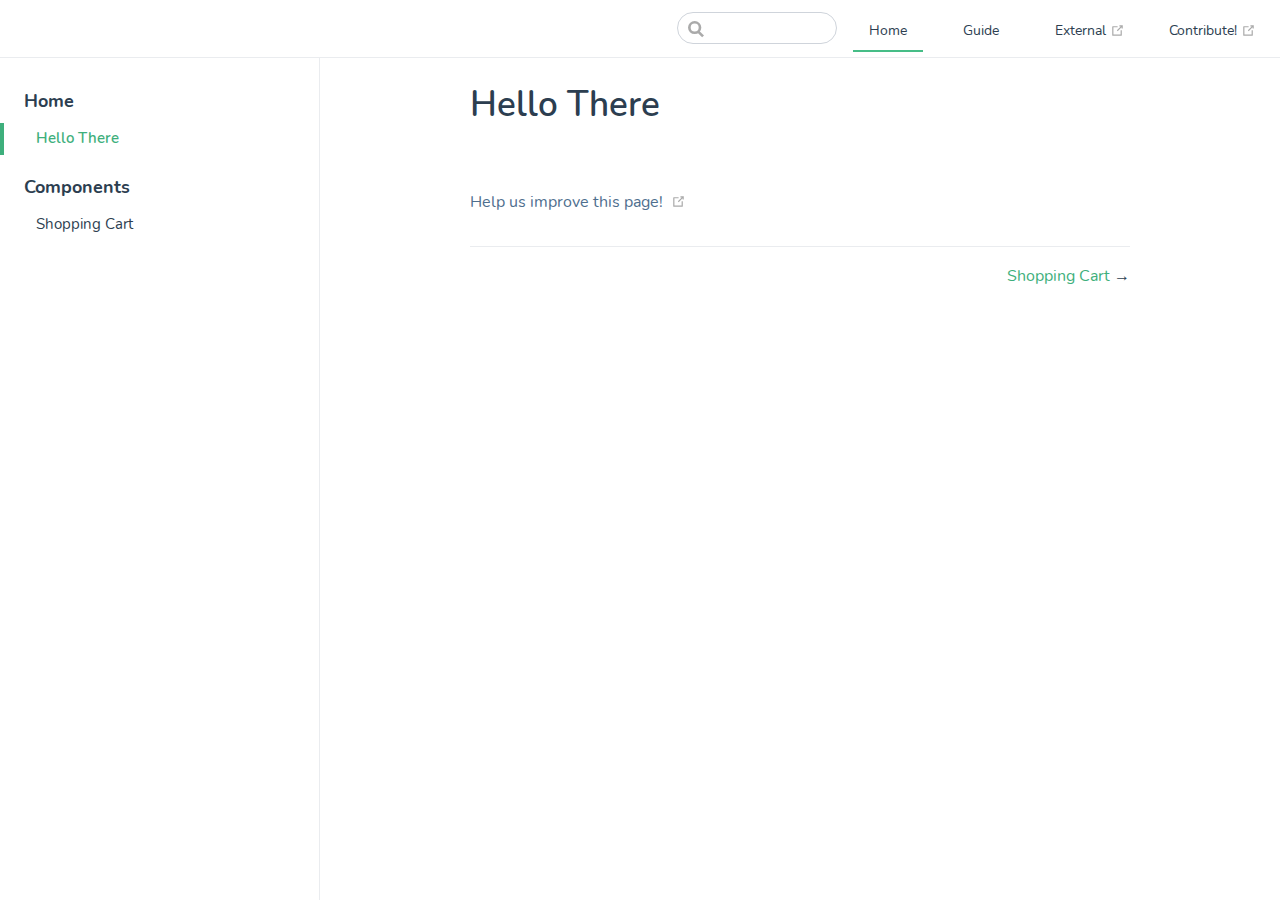
<file: index.html>
<!DOCTYPE html>
<html lang="en-US">
  <head>
    <meta charset="utf-8">
    <meta name="viewport" content="width=device-width,initial-scale=1">
    <title>Hello There</title>
    <meta name="generator" content="VuePress 1.8.0">
    
    <meta name="description" content="">
    
    <link rel="preload" href="/assets/css/0.styles.32aa04bb.css" as="style"><link rel="preload" href="/assets/js/app.1068835f.js" as="script"><link rel="preload" href="/assets/js/2.9d5551c6.js" as="script"><link rel="preload" href="/assets/js/10.5dce2a23.js" as="script"><link rel="prefetch" href="/assets/js/11.10749542.js"><link rel="prefetch" href="/assets/js/12.47513349.js"><link rel="prefetch" href="/assets/js/3.f0119767.js"><link rel="prefetch" href="/assets/js/4.85adc6ce.js"><link rel="prefetch" href="/assets/js/5.ee618454.js"><link rel="prefetch" href="/assets/js/6.eca526b6.js"><link rel="prefetch" href="/assets/js/7.8483202b.js"><link rel="prefetch" href="/assets/js/8.c96224d3.js"><link rel="prefetch" href="/assets/js/9.0a551bbb.js">
    <link rel="stylesheet" href="/assets/css/0.styles.32aa04bb.css">
  </head>
  <body>
    <div id="app" data-server-rendered="true"><div class="theme-container"><header class="navbar"><div class="sidebar-button"><svg xmlns="http://www.w3.org/2000/svg" aria-hidden="true" role="img" viewBox="0 0 448 512" class="icon"><path fill="currentColor" d="M436 124H12c-6.627 0-12-5.373-12-12V80c0-6.627 5.373-12 12-12h424c6.627 0 12 5.373 12 12v32c0 6.627-5.373 12-12 12zm0 160H12c-6.627 0-12-5.373-12-12v-32c0-6.627 5.373-12 12-12h424c6.627 0 12 5.373 12 12v32c0 6.627-5.373 12-12 12zm0 160H12c-6.627 0-12-5.373-12-12v-32c0-6.627 5.373-12 12-12h424c6.627 0 12 5.373 12 12v32c0 6.627-5.373 12-12 12z"></path></svg></div> <a href="/" aria-current="page" class="home-link router-link-exact-active router-link-active"></a> <div class="links"><div class="search-box"><input aria-label="Search" autocomplete="off" spellcheck="false" value=""> <!----></div> <nav class="nav-links can-hide"><div class="nav-item"><a href="/" aria-current="page" class="nav-link router-link-exact-active router-link-active">
  Home
</a></div><div class="nav-item"><a href="/guide/" class="nav-link">
  Guide
</a></div><div class="nav-item"><a href="https://google.com" target="_blank" rel="noopener noreferrer" class="nav-link external">
  External
  <span><svg xmlns="http://www.w3.org/2000/svg" aria-hidden="true" focusable="false" x="0px" y="0px" viewBox="0 0 100 100" width="15" height="15" class="icon outbound"><path fill="currentColor" d="M18.8,85.1h56l0,0c2.2,0,4-1.8,4-4v-32h-8v28h-48v-48h28v-8h-32l0,0c-2.2,0-4,1.8-4,4v56C14.8,83.3,16.6,85.1,18.8,85.1z"></path> <polygon fill="currentColor" points="45.7,48.7 51.3,54.3 77.2,28.5 77.2,37.2 85.2,37.2 85.2,14.9 62.8,14.9 62.8,22.9 71.5,22.9"></polygon></svg> <span class="sr-only">(opens new window)</span></span></a></div> <a href="https://github.com/vuejs/vuepress" target="_blank" rel="noopener noreferrer" class="repo-link">
    Contribute!
    <span><svg xmlns="http://www.w3.org/2000/svg" aria-hidden="true" focusable="false" x="0px" y="0px" viewBox="0 0 100 100" width="15" height="15" class="icon outbound"><path fill="currentColor" d="M18.8,85.1h56l0,0c2.2,0,4-1.8,4-4v-32h-8v28h-48v-48h28v-8h-32l0,0c-2.2,0-4,1.8-4,4v56C14.8,83.3,16.6,85.1,18.8,85.1z"></path> <polygon fill="currentColor" points="45.7,48.7 51.3,54.3 77.2,28.5 77.2,37.2 85.2,37.2 85.2,14.9 62.8,14.9 62.8,22.9 71.5,22.9"></polygon></svg> <span class="sr-only">(opens new window)</span></span></a></nav></div></header> <div class="sidebar-mask"></div> <aside class="sidebar"><nav class="nav-links"><div class="nav-item"><a href="/" aria-current="page" class="nav-link router-link-exact-active router-link-active">
  Home
</a></div><div class="nav-item"><a href="/guide/" class="nav-link">
  Guide
</a></div><div class="nav-item"><a href="https://google.com" target="_blank" rel="noopener noreferrer" class="nav-link external">
  External
  <span><svg xmlns="http://www.w3.org/2000/svg" aria-hidden="true" focusable="false" x="0px" y="0px" viewBox="0 0 100 100" width="15" height="15" class="icon outbound"><path fill="currentColor" d="M18.8,85.1h56l0,0c2.2,0,4-1.8,4-4v-32h-8v28h-48v-48h28v-8h-32l0,0c-2.2,0-4,1.8-4,4v56C14.8,83.3,16.6,85.1,18.8,85.1z"></path> <polygon fill="currentColor" points="45.7,48.7 51.3,54.3 77.2,28.5 77.2,37.2 85.2,37.2 85.2,14.9 62.8,14.9 62.8,22.9 71.5,22.9"></polygon></svg> <span class="sr-only">(opens new window)</span></span></a></div> <a href="https://github.com/vuejs/vuepress" target="_blank" rel="noopener noreferrer" class="repo-link">
    Contribute!
    <span><svg xmlns="http://www.w3.org/2000/svg" aria-hidden="true" focusable="false" x="0px" y="0px" viewBox="0 0 100 100" width="15" height="15" class="icon outbound"><path fill="currentColor" d="M18.8,85.1h56l0,0c2.2,0,4-1.8,4-4v-32h-8v28h-48v-48h28v-8h-32l0,0c-2.2,0-4,1.8-4,4v56C14.8,83.3,16.6,85.1,18.8,85.1z"></path> <polygon fill="currentColor" points="45.7,48.7 51.3,54.3 77.2,28.5 77.2,37.2 85.2,37.2 85.2,14.9 62.8,14.9 62.8,22.9 71.5,22.9"></polygon></svg> <span class="sr-only">(opens new window)</span></span></a></nav>  <ul class="sidebar-links"><li><section class="sidebar-group depth-0"><p class="sidebar-heading open"><span>Home</span> <!----></p> <ul class="sidebar-links sidebar-group-items"><li><a href="/" aria-current="page" class="active sidebar-link">Hello There</a></li></ul></section></li><li><section class="sidebar-group depth-0"><a href="/components/" class="sidebar-heading clickable"><span>Components</span> <!----></a> <ul class="sidebar-links sidebar-group-items"><li><a href="/components/ShoppingCart.html" class="sidebar-link">Shopping Cart</a><ul class="sidebar-sub-headers"></ul></li></ul></section></li></ul> </aside> <main class="page"> <div class="theme-default-content content__default"><h1 id="hello-there"><a href="#hello-there" class="header-anchor">#</a> Hello There</h1></div> <footer class="page-edit"><div class="edit-link"><a href="https://github.com/vuejs/vuepress/edit/master/docs/README.md" target="_blank" rel="noopener noreferrer">Help us improve this page!</a> <span><svg xmlns="http://www.w3.org/2000/svg" aria-hidden="true" focusable="false" x="0px" y="0px" viewBox="0 0 100 100" width="15" height="15" class="icon outbound"><path fill="currentColor" d="M18.8,85.1h56l0,0c2.2,0,4-1.8,4-4v-32h-8v28h-48v-48h28v-8h-32l0,0c-2.2,0-4,1.8-4,4v56C14.8,83.3,16.6,85.1,18.8,85.1z"></path> <polygon fill="currentColor" points="45.7,48.7 51.3,54.3 77.2,28.5 77.2,37.2 85.2,37.2 85.2,14.9 62.8,14.9 62.8,22.9 71.5,22.9"></polygon></svg> <span class="sr-only">(opens new window)</span></span></div> <!----></footer> <div class="page-nav"><p class="inner"><!----> <span class="next"><a href="/components/ShoppingCart.html">
        Shopping Cart
      </a>
      →
    </span></p></div> </main></div><div class="global-ui"></div></div>
    <script src="/assets/js/app.1068835f.js" defer></script><script src="/assets/js/2.9d5551c6.js" defer></script><script src="/assets/js/10.5dce2a23.js" defer></script>
  </body>
</html>
</file>
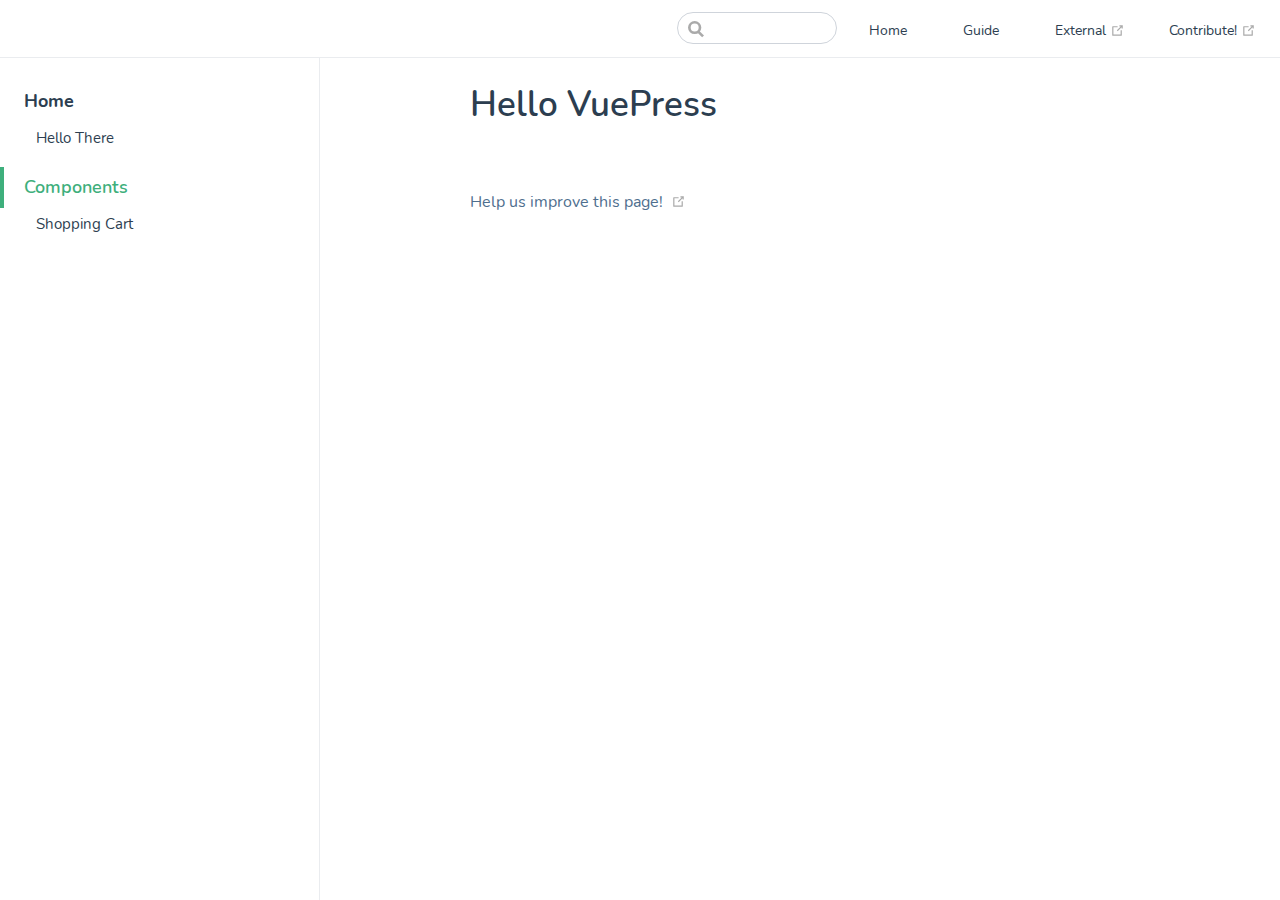
<file: components/index.html>
<!DOCTYPE html>
<html lang="en-US">
  <head>
    <meta charset="utf-8">
    <meta name="viewport" content="width=device-width,initial-scale=1">
    <title>Hello VuePress</title>
    <meta name="generator" content="VuePress 1.8.0">
    
    <meta name="description" content="">
    
    <link rel="preload" href="/assets/css/0.styles.32aa04bb.css" as="style"><link rel="preload" href="/assets/js/app.1068835f.js" as="script"><link rel="preload" href="/assets/js/2.9d5551c6.js" as="script"><link rel="preload" href="/assets/js/11.10749542.js" as="script"><link rel="prefetch" href="/assets/js/10.5dce2a23.js"><link rel="prefetch" href="/assets/js/12.47513349.js"><link rel="prefetch" href="/assets/js/3.f0119767.js"><link rel="prefetch" href="/assets/js/4.85adc6ce.js"><link rel="prefetch" href="/assets/js/5.ee618454.js"><link rel="prefetch" href="/assets/js/6.eca526b6.js"><link rel="prefetch" href="/assets/js/7.8483202b.js"><link rel="prefetch" href="/assets/js/8.c96224d3.js"><link rel="prefetch" href="/assets/js/9.0a551bbb.js">
    <link rel="stylesheet" href="/assets/css/0.styles.32aa04bb.css">
  </head>
  <body>
    <div id="app" data-server-rendered="true"><div class="theme-container"><header class="navbar"><div class="sidebar-button"><svg xmlns="http://www.w3.org/2000/svg" aria-hidden="true" role="img" viewBox="0 0 448 512" class="icon"><path fill="currentColor" d="M436 124H12c-6.627 0-12-5.373-12-12V80c0-6.627 5.373-12 12-12h424c6.627 0 12 5.373 12 12v32c0 6.627-5.373 12-12 12zm0 160H12c-6.627 0-12-5.373-12-12v-32c0-6.627 5.373-12 12-12h424c6.627 0 12 5.373 12 12v32c0 6.627-5.373 12-12 12zm0 160H12c-6.627 0-12-5.373-12-12v-32c0-6.627 5.373-12 12-12h424c6.627 0 12 5.373 12 12v32c0 6.627-5.373 12-12 12z"></path></svg></div> <a href="/" class="home-link router-link-active"></a> <div class="links"><div class="search-box"><input aria-label="Search" autocomplete="off" spellcheck="false" value=""> <!----></div> <nav class="nav-links can-hide"><div class="nav-item"><a href="/" class="nav-link">
  Home
</a></div><div class="nav-item"><a href="/guide/" class="nav-link">
  Guide
</a></div><div class="nav-item"><a href="https://google.com" target="_blank" rel="noopener noreferrer" class="nav-link external">
  External
  <span><svg xmlns="http://www.w3.org/2000/svg" aria-hidden="true" focusable="false" x="0px" y="0px" viewBox="0 0 100 100" width="15" height="15" class="icon outbound"><path fill="currentColor" d="M18.8,85.1h56l0,0c2.2,0,4-1.8,4-4v-32h-8v28h-48v-48h28v-8h-32l0,0c-2.2,0-4,1.8-4,4v56C14.8,83.3,16.6,85.1,18.8,85.1z"></path> <polygon fill="currentColor" points="45.7,48.7 51.3,54.3 77.2,28.5 77.2,37.2 85.2,37.2 85.2,14.9 62.8,14.9 62.8,22.9 71.5,22.9"></polygon></svg> <span class="sr-only">(opens new window)</span></span></a></div> <a href="https://github.com/vuejs/vuepress" target="_blank" rel="noopener noreferrer" class="repo-link">
    Contribute!
    <span><svg xmlns="http://www.w3.org/2000/svg" aria-hidden="true" focusable="false" x="0px" y="0px" viewBox="0 0 100 100" width="15" height="15" class="icon outbound"><path fill="currentColor" d="M18.8,85.1h56l0,0c2.2,0,4-1.8,4-4v-32h-8v28h-48v-48h28v-8h-32l0,0c-2.2,0-4,1.8-4,4v56C14.8,83.3,16.6,85.1,18.8,85.1z"></path> <polygon fill="currentColor" points="45.7,48.7 51.3,54.3 77.2,28.5 77.2,37.2 85.2,37.2 85.2,14.9 62.8,14.9 62.8,22.9 71.5,22.9"></polygon></svg> <span class="sr-only">(opens new window)</span></span></a></nav></div></header> <div class="sidebar-mask"></div> <aside class="sidebar"><nav class="nav-links"><div class="nav-item"><a href="/" class="nav-link">
  Home
</a></div><div class="nav-item"><a href="/guide/" class="nav-link">
  Guide
</a></div><div class="nav-item"><a href="https://google.com" target="_blank" rel="noopener noreferrer" class="nav-link external">
  External
  <span><svg xmlns="http://www.w3.org/2000/svg" aria-hidden="true" focusable="false" x="0px" y="0px" viewBox="0 0 100 100" width="15" height="15" class="icon outbound"><path fill="currentColor" d="M18.8,85.1h56l0,0c2.2,0,4-1.8,4-4v-32h-8v28h-48v-48h28v-8h-32l0,0c-2.2,0-4,1.8-4,4v56C14.8,83.3,16.6,85.1,18.8,85.1z"></path> <polygon fill="currentColor" points="45.7,48.7 51.3,54.3 77.2,28.5 77.2,37.2 85.2,37.2 85.2,14.9 62.8,14.9 62.8,22.9 71.5,22.9"></polygon></svg> <span class="sr-only">(opens new window)</span></span></a></div> <a href="https://github.com/vuejs/vuepress" target="_blank" rel="noopener noreferrer" class="repo-link">
    Contribute!
    <span><svg xmlns="http://www.w3.org/2000/svg" aria-hidden="true" focusable="false" x="0px" y="0px" viewBox="0 0 100 100" width="15" height="15" class="icon outbound"><path fill="currentColor" d="M18.8,85.1h56l0,0c2.2,0,4-1.8,4-4v-32h-8v28h-48v-48h28v-8h-32l0,0c-2.2,0-4,1.8-4,4v56C14.8,83.3,16.6,85.1,18.8,85.1z"></path> <polygon fill="currentColor" points="45.7,48.7 51.3,54.3 77.2,28.5 77.2,37.2 85.2,37.2 85.2,14.9 62.8,14.9 62.8,22.9 71.5,22.9"></polygon></svg> <span class="sr-only">(opens new window)</span></span></a></nav>  <ul class="sidebar-links"><li><section class="sidebar-group depth-0"><p class="sidebar-heading open"><span>Home</span> <!----></p> <ul class="sidebar-links sidebar-group-items"><li><a href="/" aria-current="page" class="sidebar-link">Hello There</a></li></ul></section></li><li><section class="sidebar-group depth-0"><a href="/components/" aria-current="page" class="sidebar-heading clickable router-link-exact-active router-link-active active"><span>Components</span> <!----></a> <ul class="sidebar-links sidebar-group-items"><li><a href="/components/ShoppingCart.html" class="sidebar-link">Shopping Cart</a><ul class="sidebar-sub-headers"></ul></li></ul></section></li></ul> </aside> <main class="page"> <div class="theme-default-content content__default"><h1 id="hello-vuepress"><a href="#hello-vuepress" class="header-anchor">#</a> Hello VuePress</h1></div> <footer class="page-edit"><div class="edit-link"><a href="https://github.com/vuejs/vuepress/edit/master/docs/components/README.md" target="_blank" rel="noopener noreferrer">Help us improve this page!</a> <span><svg xmlns="http://www.w3.org/2000/svg" aria-hidden="true" focusable="false" x="0px" y="0px" viewBox="0 0 100 100" width="15" height="15" class="icon outbound"><path fill="currentColor" d="M18.8,85.1h56l0,0c2.2,0,4-1.8,4-4v-32h-8v28h-48v-48h28v-8h-32l0,0c-2.2,0-4,1.8-4,4v56C14.8,83.3,16.6,85.1,18.8,85.1z"></path> <polygon fill="currentColor" points="45.7,48.7 51.3,54.3 77.2,28.5 77.2,37.2 85.2,37.2 85.2,14.9 62.8,14.9 62.8,22.9 71.5,22.9"></polygon></svg> <span class="sr-only">(opens new window)</span></span></div> <!----></footer> <!----> </main></div><div class="global-ui"></div></div>
    <script src="/assets/js/app.1068835f.js" defer></script><script src="/assets/js/2.9d5551c6.js" defer></script><script src="/assets/js/11.10749542.js" defer></script>
  </body>
</html>
</file>
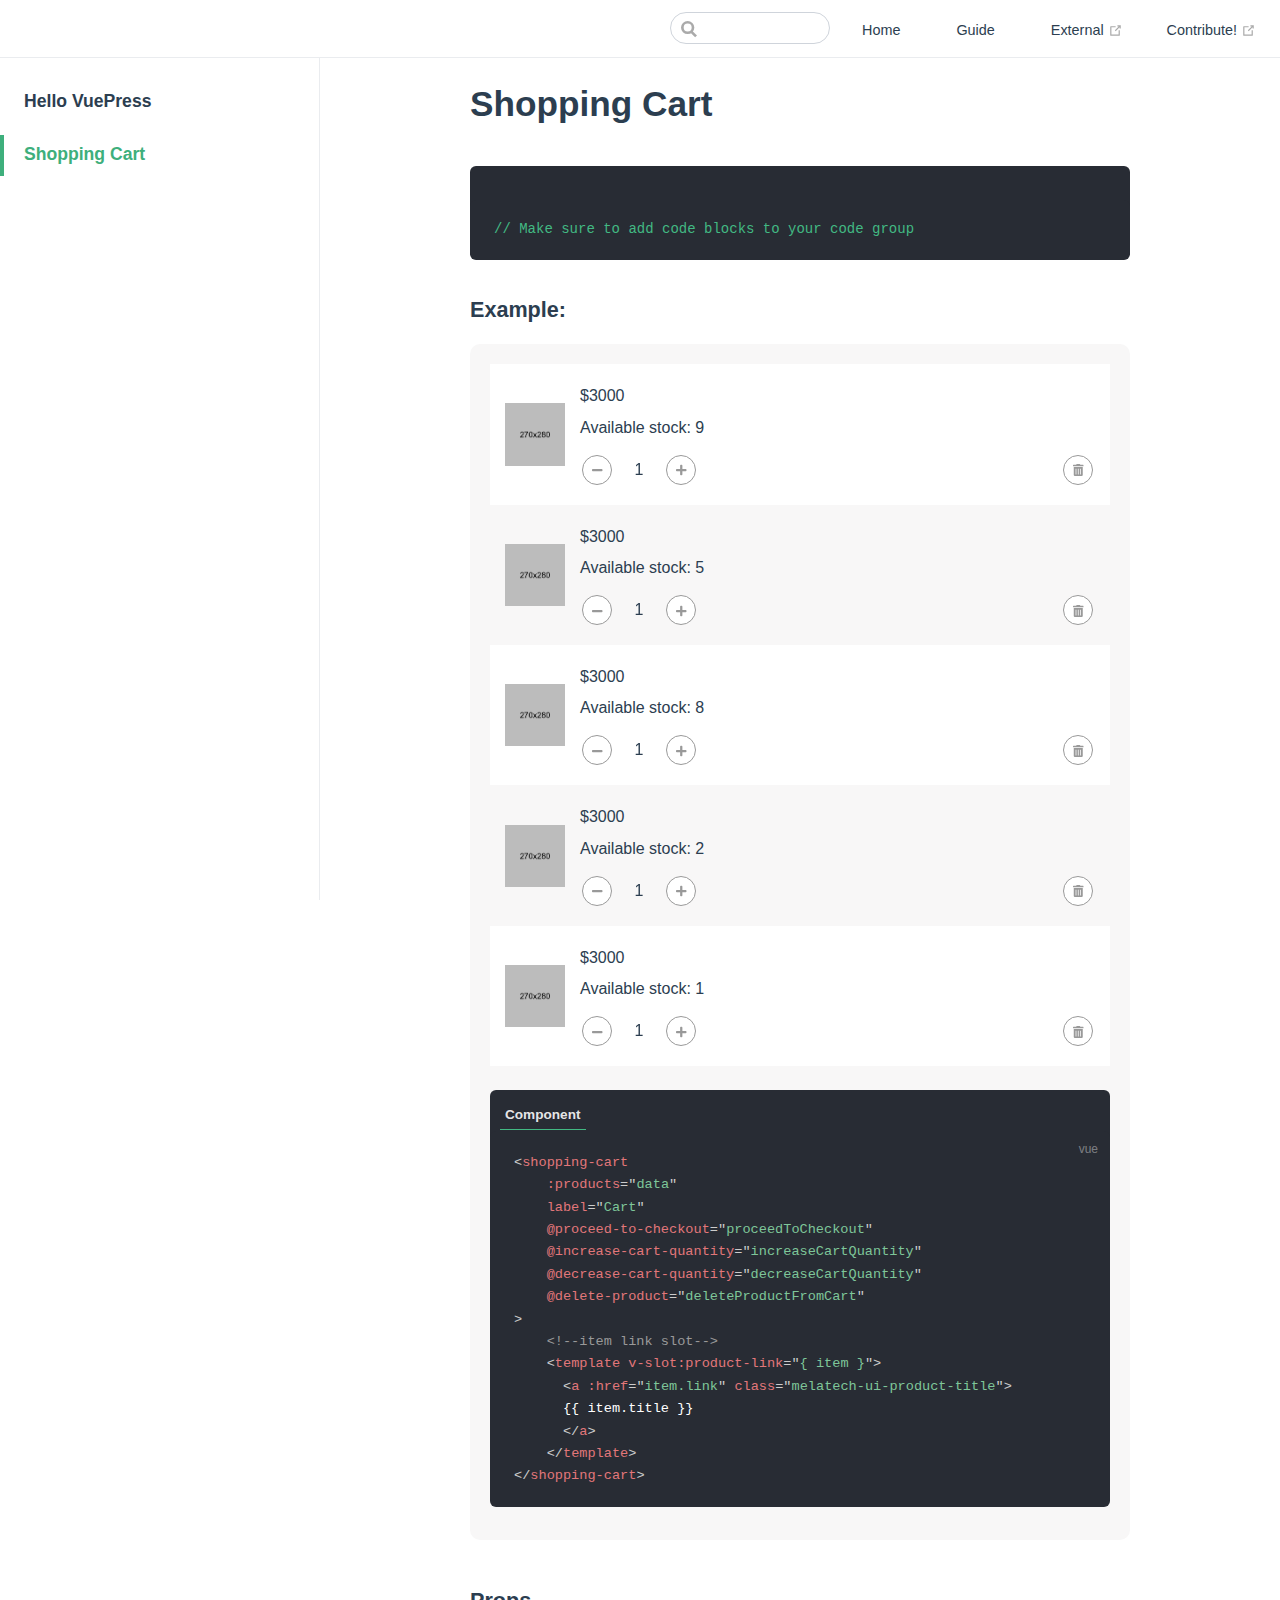
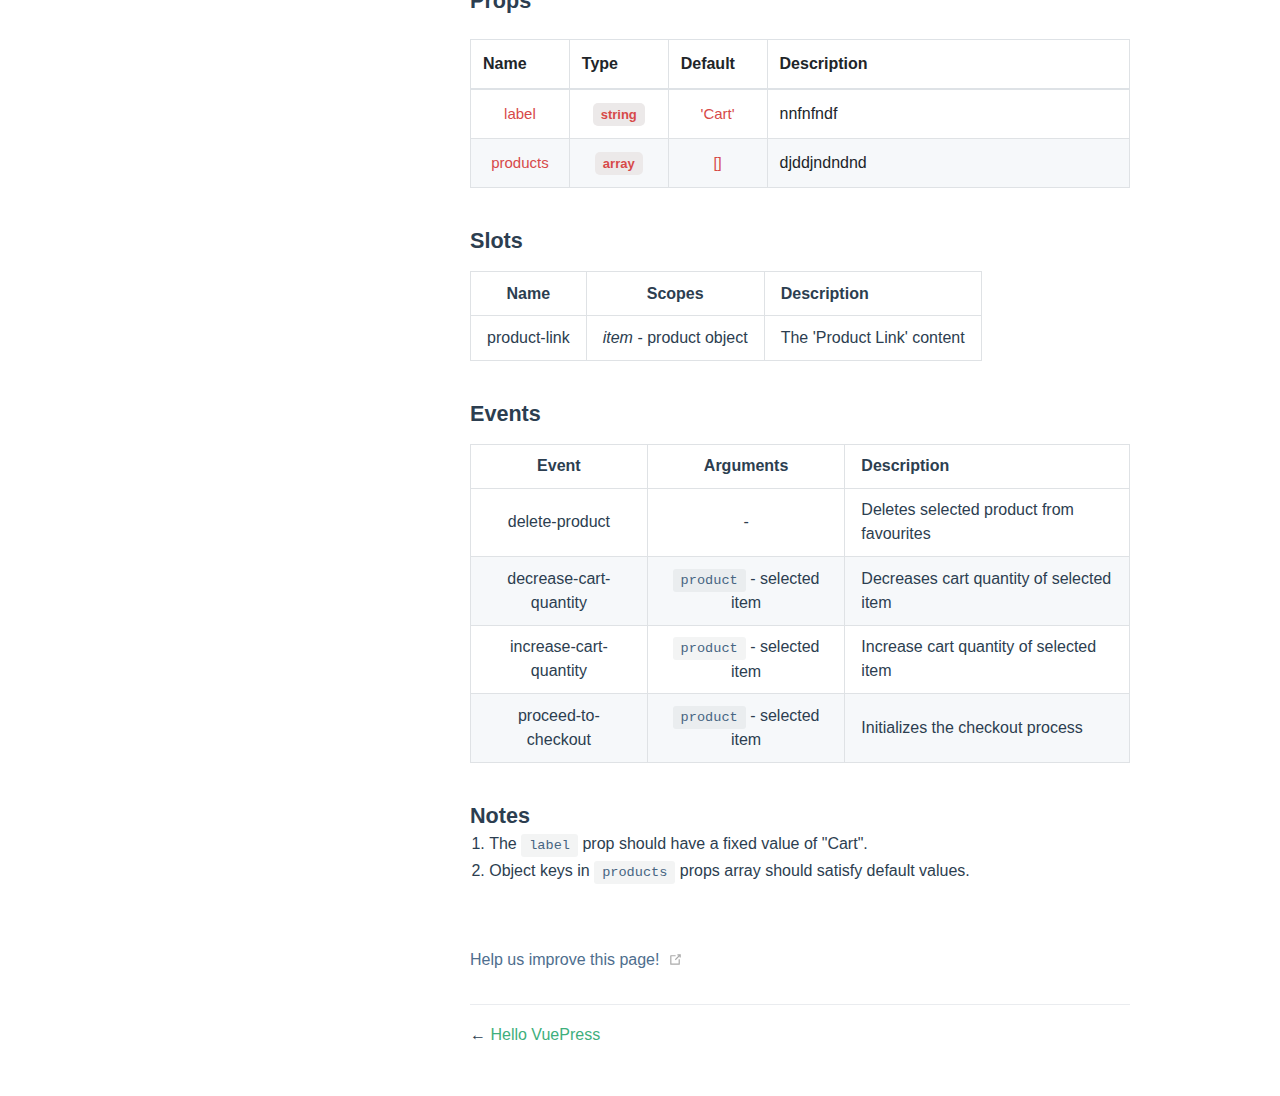
<file: ShoppingCart.html>
<!DOCTYPE html>
<html lang="en-US">
  <head>
    <meta charset="utf-8">
    <meta name="viewport" content="width=device-width,initial-scale=1">
    <title>Shopping Cart</title>
    <meta name="generator" content="VuePress 1.8.0">
    
    <meta name="description" content="">
    
    <link rel="preload" href="/assets/css/0.styles.ba03d09f.css" as="style"><link rel="preload" href="/assets/js/app.828efd44.js" as="script"><link rel="preload" href="/assets/js/2.0af0bddf.js" as="script"><link rel="preload" href="/assets/js/10.60eed557.js" as="script"><link rel="preload" href="/assets/js/7.af661e8c.js" as="script"><link rel="preload" href="/assets/js/6.52d40dbc.js" as="script"><link rel="preload" href="/assets/js/3.320463ed.js" as="script"><link rel="prefetch" href="/assets/js/4.f7091336.js"><link rel="prefetch" href="/assets/js/5.60a2834b.js"><link rel="prefetch" href="/assets/js/8.28d6ee1d.js"><link rel="prefetch" href="/assets/js/9.d673e5be.js">
    <link rel="stylesheet" href="/assets/css/0.styles.ba03d09f.css">
  </head>
  <body>
    <div id="app" data-server-rendered="true"><div class="theme-container"><header class="navbar"><div class="sidebar-button"><svg xmlns="http://www.w3.org/2000/svg" aria-hidden="true" role="img" viewBox="0 0 448 512" class="icon"><path fill="currentColor" d="M436 124H12c-6.627 0-12-5.373-12-12V80c0-6.627 5.373-12 12-12h424c6.627 0 12 5.373 12 12v32c0 6.627-5.373 12-12 12zm0 160H12c-6.627 0-12-5.373-12-12v-32c0-6.627 5.373-12 12-12h424c6.627 0 12 5.373 12 12v32c0 6.627-5.373 12-12 12zm0 160H12c-6.627 0-12-5.373-12-12v-32c0-6.627 5.373-12 12-12h424c6.627 0 12 5.373 12 12v32c0 6.627-5.373 12-12 12z"></path></svg></div> <a href="/" class="home-link router-link-active"></a> <div class="links"><div class="search-box"><input aria-label="Search" autocomplete="off" spellcheck="false" value=""> <!----></div> <nav class="nav-links can-hide"><div class="nav-item"><a href="/" class="nav-link">
  Home
</a></div><div class="nav-item"><a href="/guide/" class="nav-link">
  Guide
</a></div><div class="nav-item"><a href="https://google.com" target="_blank" rel="noopener noreferrer" class="nav-link external">
  External
  <span><svg xmlns="http://www.w3.org/2000/svg" aria-hidden="true" focusable="false" x="0px" y="0px" viewBox="0 0 100 100" width="15" height="15" class="icon outbound"><path fill="currentColor" d="M18.8,85.1h56l0,0c2.2,0,4-1.8,4-4v-32h-8v28h-48v-48h28v-8h-32l0,0c-2.2,0-4,1.8-4,4v56C14.8,83.3,16.6,85.1,18.8,85.1z"></path> <polygon fill="currentColor" points="45.7,48.7 51.3,54.3 77.2,28.5 77.2,37.2 85.2,37.2 85.2,14.9 62.8,14.9 62.8,22.9 71.5,22.9"></polygon></svg> <span class="sr-only">(opens new window)</span></span></a></div> <a href="https://github.com/vuejs/vuepress" target="_blank" rel="noopener noreferrer" class="repo-link">
    Contribute!
    <span><svg xmlns="http://www.w3.org/2000/svg" aria-hidden="true" focusable="false" x="0px" y="0px" viewBox="0 0 100 100" width="15" height="15" class="icon outbound"><path fill="currentColor" d="M18.8,85.1h56l0,0c2.2,0,4-1.8,4-4v-32h-8v28h-48v-48h28v-8h-32l0,0c-2.2,0-4,1.8-4,4v56C14.8,83.3,16.6,85.1,18.8,85.1z"></path> <polygon fill="currentColor" points="45.7,48.7 51.3,54.3 77.2,28.5 77.2,37.2 85.2,37.2 85.2,14.9 62.8,14.9 62.8,22.9 71.5,22.9"></polygon></svg> <span class="sr-only">(opens new window)</span></span></a></nav></div></header> <div class="sidebar-mask"></div> <aside class="sidebar"><nav class="nav-links"><div class="nav-item"><a href="/" class="nav-link">
  Home
</a></div><div class="nav-item"><a href="/guide/" class="nav-link">
  Guide
</a></div><div class="nav-item"><a href="https://google.com" target="_blank" rel="noopener noreferrer" class="nav-link external">
  External
  <span><svg xmlns="http://www.w3.org/2000/svg" aria-hidden="true" focusable="false" x="0px" y="0px" viewBox="0 0 100 100" width="15" height="15" class="icon outbound"><path fill="currentColor" d="M18.8,85.1h56l0,0c2.2,0,4-1.8,4-4v-32h-8v28h-48v-48h28v-8h-32l0,0c-2.2,0-4,1.8-4,4v56C14.8,83.3,16.6,85.1,18.8,85.1z"></path> <polygon fill="currentColor" points="45.7,48.7 51.3,54.3 77.2,28.5 77.2,37.2 85.2,37.2 85.2,14.9 62.8,14.9 62.8,22.9 71.5,22.9"></polygon></svg> <span class="sr-only">(opens new window)</span></span></a></div> <a href="https://github.com/vuejs/vuepress" target="_blank" rel="noopener noreferrer" class="repo-link">
    Contribute!
    <span><svg xmlns="http://www.w3.org/2000/svg" aria-hidden="true" focusable="false" x="0px" y="0px" viewBox="0 0 100 100" width="15" height="15" class="icon outbound"><path fill="currentColor" d="M18.8,85.1h56l0,0c2.2,0,4-1.8,4-4v-32h-8v28h-48v-48h28v-8h-32l0,0c-2.2,0-4,1.8-4,4v56C14.8,83.3,16.6,85.1,18.8,85.1z"></path> <polygon fill="currentColor" points="45.7,48.7 51.3,54.3 77.2,28.5 77.2,37.2 85.2,37.2 85.2,14.9 62.8,14.9 62.8,22.9 71.5,22.9"></polygon></svg> <span class="sr-only">(opens new window)</span></span></a></nav>  <ul class="sidebar-links"><li><a href="/" aria-current="page" class="sidebar-link">Hello VuePress</a></li><li><a href="/ShoppingCart.html" aria-current="page" class="active sidebar-link">Shopping Cart</a><ul class="sidebar-sub-headers"></ul></li></ul> </aside> <main class="page"> <div class="theme-default-content content__default"><h1 id="shopping-cart"><a href="#shopping-cart" class="header-anchor">#</a> Shopping Cart</h1> <br> <div class="theme-code-group" data-v-32c2d7ed><div class="theme-code-group__nav" data-v-32c2d7ed><ul class="theme-code-group__ul" data-v-32c2d7ed></ul></div> <div class="theme-code-block" data-v-6d04095e><div class="language-js extra-class" data-v-6d04095e><pre class="language-js" data-v-6d04095e><code data-v-6d04095e><span class="token keyword" data-v-6d04095e>import</span> ShoppingCart <span class="token keyword" data-v-6d04095e>from</span> <span class="token string" data-v-6d04095e>&quot;melatech_ui&quot;</span><span class="token punctuation" data-v-6d04095e>;</span>
</code></pre></div></div> <pre class="pre-blank" data-v-32c2d7ed>// Make sure to add code blocks to your code group</pre></div> <h3 id="example"><a href="#example" class="header-anchor">#</a> Example:</h3> <div data-v-30d6f4d0><div class="sample-component" data-v-30d6f4d0><div data-v-4d021e14 data-v-30d6f4d0><ul class="melatech-ui-products-list" data-v-ebe877ce data-v-4d021e14><li data-v-ebe877ce><img src="[data-uri]" alt="sample-item-1" data-v-ebe877ce> <div class="content float-left w-100" data-v-ebe877ce><div data-v-ebe877ce data-v-4d021e14></div> <span class="melatech-ui-product-price d-block mt-2" data-v-ebe877ce>$3000</span> <span class="melatech-ui-product-stock d-block mt-1" data-v-ebe877ce>Available stock: 1</span> <ul class="melatech-ui-product-actions-icons from-slide-in-bar mt-4" data-v-2a1c9086 data-v-ebe877ce><li class="float-left" data-v-2a1c9086><button class="btn" data-v-2a1c9086><svg aria-hidden="true" focusable="false" data-prefix="fas" data-icon="minus" role="img" xmlns="http://www.w3.org/2000/svg" viewBox="0 0 448 512" class="svg-inline--fa fa-minus fa-w-14" data-v-2a1c9086 data-v-2a1c9086><path fill="currentColor" d="M416 208H32c-17.67 0-32 14.33-32 32v32c0 17.67 14.33 32 32 32h384c17.67 0 32-14.33 32-32v-32c0-17.67-14.33-32-32-32z" data-v-2a1c9086 data-v-2a1c9086></path></svg></button> <span class="sr-only" data-v-2a1c9086>Add to cart</span></li> <li class="float-left cart-quantity text-center" data-v-2a1c9086><span data-v-2a1c9086>1</span></li> <li class="float-left" data-v-2a1c9086><button class="btn" data-v-2a1c9086><svg aria-hidden="true" focusable="false" data-prefix="fas" data-icon="plus" role="img" xmlns="http://www.w3.org/2000/svg" viewBox="0 0 448 512" class="svg-inline--fa fa-plus fa-w-14" data-v-2a1c9086 data-v-2a1c9086><path fill="currentColor" d="M416 208H272V64c0-17.67-14.33-32-32-32h-32c-17.67 0-32 14.33-32 32v144H32c-17.67 0-32 14.33-32 32v32c0 17.67 14.33 32 32 32h144v144c0 17.67 14.33 32 32 32h32c17.67 0 32-14.33 32-32V304h144c17.67 0 32-14.33 32-32v-32c0-17.67-14.33-32-32-32z" data-v-2a1c9086 data-v-2a1c9086></path></svg></button> <span class="sr-only" data-v-2a1c9086>Add to cart</span></li> <!----> <!----> <!----> <li data-v-2a1c9086><button class="btn" data-v-2a1c9086><svg aria-hidden="true" focusable="false" data-prefix="fas" data-icon="trash-alt" role="img" xmlns="http://www.w3.org/2000/svg" viewBox="0 0 448 512" class="svg-inline--fa fa-trash-alt fa-w-14" data-v-2a1c9086 data-v-2a1c9086><path fill="currentColor" d="M32 464a48 48 0 0 0 48 48h288a48 48 0 0 0 48-48V128H32zm272-256a16 16 0 0 1 32 0v224a16 16 0 0 1-32 0zm-96 0a16 16 0 0 1 32 0v224a16 16 0 0 1-32 0zm-96 0a16 16 0 0 1 32 0v224a16 16 0 0 1-32 0zM432 32H312l-9.4-18.7A24 24 0 0 0 281.1 0H166.8a23.72 23.72 0 0 0-21.4 13.3L136 32H16A16 16 0 0 0 0 48v32a16 16 0 0 0 16 16h416a16 16 0 0 0 16-16V48a16 16 0 0 0-16-16z" data-v-2a1c9086 data-v-2a1c9086></path></svg></button> <span class="sr-only" data-v-2a1c9086>Trash</span></li></ul></div></li><li data-v-ebe877ce><img src="[data-uri]" alt="sample-item-2" data-v-ebe877ce> <div class="content float-left w-100" data-v-ebe877ce><div data-v-ebe877ce data-v-4d021e14></div> <span class="melatech-ui-product-price d-block mt-2" data-v-ebe877ce>$3000</span> <span class="melatech-ui-product-stock d-block mt-1" data-v-ebe877ce>Available stock: 4</span> <ul class="melatech-ui-product-actions-icons from-slide-in-bar mt-4" data-v-2a1c9086 data-v-ebe877ce><li class="float-left" data-v-2a1c9086><button class="btn" data-v-2a1c9086><svg aria-hidden="true" focusable="false" data-prefix="fas" data-icon="minus" role="img" xmlns="http://www.w3.org/2000/svg" viewBox="0 0 448 512" class="svg-inline--fa fa-minus fa-w-14" data-v-2a1c9086 data-v-2a1c9086><path fill="currentColor" d="M416 208H32c-17.67 0-32 14.33-32 32v32c0 17.67 14.33 32 32 32h384c17.67 0 32-14.33 32-32v-32c0-17.67-14.33-32-32-32z" data-v-2a1c9086 data-v-2a1c9086></path></svg></button> <span class="sr-only" data-v-2a1c9086>Add to cart</span></li> <li class="float-left cart-quantity text-center" data-v-2a1c9086><span data-v-2a1c9086>1</span></li> <li class="float-left" data-v-2a1c9086><button class="btn" data-v-2a1c9086><svg aria-hidden="true" focusable="false" data-prefix="fas" data-icon="plus" role="img" xmlns="http://www.w3.org/2000/svg" viewBox="0 0 448 512" class="svg-inline--fa fa-plus fa-w-14" data-v-2a1c9086 data-v-2a1c9086><path fill="currentColor" d="M416 208H272V64c0-17.67-14.33-32-32-32h-32c-17.67 0-32 14.33-32 32v144H32c-17.67 0-32 14.33-32 32v32c0 17.67 14.33 32 32 32h144v144c0 17.67 14.33 32 32 32h32c17.67 0 32-14.33 32-32V304h144c17.67 0 32-14.33 32-32v-32c0-17.67-14.33-32-32-32z" data-v-2a1c9086 data-v-2a1c9086></path></svg></button> <span class="sr-only" data-v-2a1c9086>Add to cart</span></li> <!----> <!----> <!----> <li data-v-2a1c9086><button class="btn" data-v-2a1c9086><svg aria-hidden="true" focusable="false" data-prefix="fas" data-icon="trash-alt" role="img" xmlns="http://www.w3.org/2000/svg" viewBox="0 0 448 512" class="svg-inline--fa fa-trash-alt fa-w-14" data-v-2a1c9086 data-v-2a1c9086><path fill="currentColor" d="M32 464a48 48 0 0 0 48 48h288a48 48 0 0 0 48-48V128H32zm272-256a16 16 0 0 1 32 0v224a16 16 0 0 1-32 0zm-96 0a16 16 0 0 1 32 0v224a16 16 0 0 1-32 0zm-96 0a16 16 0 0 1 32 0v224a16 16 0 0 1-32 0zM432 32H312l-9.4-18.7A24 24 0 0 0 281.1 0H166.8a23.72 23.72 0 0 0-21.4 13.3L136 32H16A16 16 0 0 0 0 48v32a16 16 0 0 0 16 16h416a16 16 0 0 0 16-16V48a16 16 0 0 0-16-16z" data-v-2a1c9086 data-v-2a1c9086></path></svg></button> <span class="sr-only" data-v-2a1c9086>Trash</span></li></ul></div></li><li data-v-ebe877ce><img src="[data-uri]" alt="sample-item-3" data-v-ebe877ce> <div class="content float-left w-100" data-v-ebe877ce><div data-v-ebe877ce data-v-4d021e14></div> <span class="melatech-ui-product-price d-block mt-2" data-v-ebe877ce>$3000</span> <span class="melatech-ui-product-stock d-block mt-1" data-v-ebe877ce>Available stock: 2</span> <ul class="melatech-ui-product-actions-icons from-slide-in-bar mt-4" data-v-2a1c9086 data-v-ebe877ce><li class="float-left" data-v-2a1c9086><button class="btn" data-v-2a1c9086><svg aria-hidden="true" focusable="false" data-prefix="fas" data-icon="minus" role="img" xmlns="http://www.w3.org/2000/svg" viewBox="0 0 448 512" class="svg-inline--fa fa-minus fa-w-14" data-v-2a1c9086 data-v-2a1c9086><path fill="currentColor" d="M416 208H32c-17.67 0-32 14.33-32 32v32c0 17.67 14.33 32 32 32h384c17.67 0 32-14.33 32-32v-32c0-17.67-14.33-32-32-32z" data-v-2a1c9086 data-v-2a1c9086></path></svg></button> <span class="sr-only" data-v-2a1c9086>Add to cart</span></li> <li class="float-left cart-quantity text-center" data-v-2a1c9086><span data-v-2a1c9086>1</span></li> <li class="float-left" data-v-2a1c9086><button class="btn" data-v-2a1c9086><svg aria-hidden="true" focusable="false" data-prefix="fas" data-icon="plus" role="img" xmlns="http://www.w3.org/2000/svg" viewBox="0 0 448 512" class="svg-inline--fa fa-plus fa-w-14" data-v-2a1c9086 data-v-2a1c9086><path fill="currentColor" d="M416 208H272V64c0-17.67-14.33-32-32-32h-32c-17.67 0-32 14.33-32 32v144H32c-17.67 0-32 14.33-32 32v32c0 17.67 14.33 32 32 32h144v144c0 17.67 14.33 32 32 32h32c17.67 0 32-14.33 32-32V304h144c17.67 0 32-14.33 32-32v-32c0-17.67-14.33-32-32-32z" data-v-2a1c9086 data-v-2a1c9086></path></svg></button> <span class="sr-only" data-v-2a1c9086>Add to cart</span></li> <!----> <!----> <!----> <li data-v-2a1c9086><button class="btn" data-v-2a1c9086><svg aria-hidden="true" focusable="false" data-prefix="fas" data-icon="trash-alt" role="img" xmlns="http://www.w3.org/2000/svg" viewBox="0 0 448 512" class="svg-inline--fa fa-trash-alt fa-w-14" data-v-2a1c9086 data-v-2a1c9086><path fill="currentColor" d="M32 464a48 48 0 0 0 48 48h288a48 48 0 0 0 48-48V128H32zm272-256a16 16 0 0 1 32 0v224a16 16 0 0 1-32 0zm-96 0a16 16 0 0 1 32 0v224a16 16 0 0 1-32 0zm-96 0a16 16 0 0 1 32 0v224a16 16 0 0 1-32 0zM432 32H312l-9.4-18.7A24 24 0 0 0 281.1 0H166.8a23.72 23.72 0 0 0-21.4 13.3L136 32H16A16 16 0 0 0 0 48v32a16 16 0 0 0 16 16h416a16 16 0 0 0 16-16V48a16 16 0 0 0-16-16z" data-v-2a1c9086 data-v-2a1c9086></path></svg></button> <span class="sr-only" data-v-2a1c9086>Trash</span></li></ul></div></li><li data-v-ebe877ce><img src="[data-uri]" alt="sample-item-4" data-v-ebe877ce> <div class="content float-left w-100" data-v-ebe877ce><div data-v-ebe877ce data-v-4d021e14></div> <span class="melatech-ui-product-price d-block mt-2" data-v-ebe877ce>$3000</span> <span class="melatech-ui-product-stock d-block mt-1" data-v-ebe877ce>Available stock: 7</span> <ul class="melatech-ui-product-actions-icons from-slide-in-bar mt-4" data-v-2a1c9086 data-v-ebe877ce><li class="float-left" data-v-2a1c9086><button class="btn" data-v-2a1c9086><svg aria-hidden="true" focusable="false" data-prefix="fas" data-icon="minus" role="img" xmlns="http://www.w3.org/2000/svg" viewBox="0 0 448 512" class="svg-inline--fa fa-minus fa-w-14" data-v-2a1c9086 data-v-2a1c9086><path fill="currentColor" d="M416 208H32c-17.67 0-32 14.33-32 32v32c0 17.67 14.33 32 32 32h384c17.67 0 32-14.33 32-32v-32c0-17.67-14.33-32-32-32z" data-v-2a1c9086 data-v-2a1c9086></path></svg></button> <span class="sr-only" data-v-2a1c9086>Add to cart</span></li> <li class="float-left cart-quantity text-center" data-v-2a1c9086><span data-v-2a1c9086>1</span></li> <li class="float-left" data-v-2a1c9086><button class="btn" data-v-2a1c9086><svg aria-hidden="true" focusable="false" data-prefix="fas" data-icon="plus" role="img" xmlns="http://www.w3.org/2000/svg" viewBox="0 0 448 512" class="svg-inline--fa fa-plus fa-w-14" data-v-2a1c9086 data-v-2a1c9086><path fill="currentColor" d="M416 208H272V64c0-17.67-14.33-32-32-32h-32c-17.67 0-32 14.33-32 32v144H32c-17.67 0-32 14.33-32 32v32c0 17.67 14.33 32 32 32h144v144c0 17.67 14.33 32 32 32h32c17.67 0 32-14.33 32-32V304h144c17.67 0 32-14.33 32-32v-32c0-17.67-14.33-32-32-32z" data-v-2a1c9086 data-v-2a1c9086></path></svg></button> <span class="sr-only" data-v-2a1c9086>Add to cart</span></li> <!----> <!----> <!----> <li data-v-2a1c9086><button class="btn" data-v-2a1c9086><svg aria-hidden="true" focusable="false" data-prefix="fas" data-icon="trash-alt" role="img" xmlns="http://www.w3.org/2000/svg" viewBox="0 0 448 512" class="svg-inline--fa fa-trash-alt fa-w-14" data-v-2a1c9086 data-v-2a1c9086><path fill="currentColor" d="M32 464a48 48 0 0 0 48 48h288a48 48 0 0 0 48-48V128H32zm272-256a16 16 0 0 1 32 0v224a16 16 0 0 1-32 0zm-96 0a16 16 0 0 1 32 0v224a16 16 0 0 1-32 0zm-96 0a16 16 0 0 1 32 0v224a16 16 0 0 1-32 0zM432 32H312l-9.4-18.7A24 24 0 0 0 281.1 0H166.8a23.72 23.72 0 0 0-21.4 13.3L136 32H16A16 16 0 0 0 0 48v32a16 16 0 0 0 16 16h416a16 16 0 0 0 16-16V48a16 16 0 0 0-16-16z" data-v-2a1c9086 data-v-2a1c9086></path></svg></button> <span class="sr-only" data-v-2a1c9086>Trash</span></li></ul></div></li><li data-v-ebe877ce><img src="[data-uri]" alt="sample-item-5" data-v-ebe877ce> <div class="content float-left w-100" data-v-ebe877ce><div data-v-ebe877ce data-v-4d021e14></div> <span class="melatech-ui-product-price d-block mt-2" data-v-ebe877ce>$3000</span> <span class="melatech-ui-product-stock d-block mt-1" data-v-ebe877ce>Available stock: 7</span> <ul class="melatech-ui-product-actions-icons from-slide-in-bar mt-4" data-v-2a1c9086 data-v-ebe877ce><li class="float-left" data-v-2a1c9086><button class="btn" data-v-2a1c9086><svg aria-hidden="true" focusable="false" data-prefix="fas" data-icon="minus" role="img" xmlns="http://www.w3.org/2000/svg" viewBox="0 0 448 512" class="svg-inline--fa fa-minus fa-w-14" data-v-2a1c9086 data-v-2a1c9086><path fill="currentColor" d="M416 208H32c-17.67 0-32 14.33-32 32v32c0 17.67 14.33 32 32 32h384c17.67 0 32-14.33 32-32v-32c0-17.67-14.33-32-32-32z" data-v-2a1c9086 data-v-2a1c9086></path></svg></button> <span class="sr-only" data-v-2a1c9086>Add to cart</span></li> <li class="float-left cart-quantity text-center" data-v-2a1c9086><span data-v-2a1c9086>1</span></li> <li class="float-left" data-v-2a1c9086><button class="btn" data-v-2a1c9086><svg aria-hidden="true" focusable="false" data-prefix="fas" data-icon="plus" role="img" xmlns="http://www.w3.org/2000/svg" viewBox="0 0 448 512" class="svg-inline--fa fa-plus fa-w-14" data-v-2a1c9086 data-v-2a1c9086><path fill="currentColor" d="M416 208H272V64c0-17.67-14.33-32-32-32h-32c-17.67 0-32 14.33-32 32v144H32c-17.67 0-32 14.33-32 32v32c0 17.67 14.33 32 32 32h144v144c0 17.67 14.33 32 32 32h32c17.67 0 32-14.33 32-32V304h144c17.67 0 32-14.33 32-32v-32c0-17.67-14.33-32-32-32z" data-v-2a1c9086 data-v-2a1c9086></path></svg></button> <span class="sr-only" data-v-2a1c9086>Add to cart</span></li> <!----> <!----> <!----> <li data-v-2a1c9086><button class="btn" data-v-2a1c9086><svg aria-hidden="true" focusable="false" data-prefix="fas" data-icon="trash-alt" role="img" xmlns="http://www.w3.org/2000/svg" viewBox="0 0 448 512" class="svg-inline--fa fa-trash-alt fa-w-14" data-v-2a1c9086 data-v-2a1c9086><path fill="currentColor" d="M32 464a48 48 0 0 0 48 48h288a48 48 0 0 0 48-48V128H32zm272-256a16 16 0 0 1 32 0v224a16 16 0 0 1-32 0zm-96 0a16 16 0 0 1 32 0v224a16 16 0 0 1-32 0zm-96 0a16 16 0 0 1 32 0v224a16 16 0 0 1-32 0zM432 32H312l-9.4-18.7A24 24 0 0 0 281.1 0H166.8a23.72 23.72 0 0 0-21.4 13.3L136 32H16A16 16 0 0 0 0 48v32a16 16 0 0 0 16 16h416a16 16 0 0 0 16-16V48a16 16 0 0 0-16-16z" data-v-2a1c9086 data-v-2a1c9086></path></svg></button> <span class="sr-only" data-v-2a1c9086>Trash</span></li></ul></div></li></ul></div> <div class="mt-4" data-v-30d6f4d0><div class="theme-code-group" data-v-32c2d7ed><div class="theme-code-group__nav" data-v-32c2d7ed><ul class="theme-code-group__ul" data-v-32c2d7ed></ul></div> <div class="theme-code-block" data-v-6d04095e><div class="language-vue extra-class" data-v-6d04095e><pre class="language-vue" data-v-6d04095e><code data-v-6d04095e><span class="token tag" data-v-6d04095e><span class="token tag" data-v-6d04095e><span class="token punctuation" data-v-6d04095e>&lt;</span>shopping-cart</span>
    <span class="token attr-name" data-v-6d04095e>:products</span><span class="token attr-value" data-v-6d04095e><span class="token punctuation attr-equals" data-v-6d04095e>=</span><span class="token punctuation" data-v-6d04095e>&quot;</span>data<span class="token punctuation" data-v-6d04095e>&quot;</span></span>
    <span class="token attr-name" data-v-6d04095e>label</span><span class="token attr-value" data-v-6d04095e><span class="token punctuation attr-equals" data-v-6d04095e>=</span><span class="token punctuation" data-v-6d04095e>&quot;</span>Cart<span class="token punctuation" data-v-6d04095e>&quot;</span></span>
    <span class="token attr-name" data-v-6d04095e>@proceed-to-checkout</span><span class="token attr-value" data-v-6d04095e><span class="token punctuation attr-equals" data-v-6d04095e>=</span><span class="token punctuation" data-v-6d04095e>&quot;</span>proceedToCheckout<span class="token punctuation" data-v-6d04095e>&quot;</span></span>
    <span class="token attr-name" data-v-6d04095e>@increase-cart-quantity</span><span class="token attr-value" data-v-6d04095e><span class="token punctuation attr-equals" data-v-6d04095e>=</span><span class="token punctuation" data-v-6d04095e>&quot;</span>increaseCartQuantity<span class="token punctuation" data-v-6d04095e>&quot;</span></span>
    <span class="token attr-name" data-v-6d04095e>@decrease-cart-quantity</span><span class="token attr-value" data-v-6d04095e><span class="token punctuation attr-equals" data-v-6d04095e>=</span><span class="token punctuation" data-v-6d04095e>&quot;</span>decreaseCartQuantity<span class="token punctuation" data-v-6d04095e>&quot;</span></span>
    <span class="token attr-name" data-v-6d04095e>@delete-product</span><span class="token attr-value" data-v-6d04095e><span class="token punctuation attr-equals" data-v-6d04095e>=</span><span class="token punctuation" data-v-6d04095e>&quot;</span>deleteProductFromCart<span class="token punctuation" data-v-6d04095e>&quot;</span></span>
<span class="token punctuation" data-v-6d04095e>&gt;</span></span>
    <span class="token comment" data-v-6d04095e>&lt;!--item link slot--&gt;</span>
    <span class="token tag" data-v-6d04095e><span class="token tag" data-v-6d04095e><span class="token punctuation" data-v-6d04095e>&lt;</span>template</span> <span class="token attr-name" data-v-6d04095e><span class="token namespace" data-v-6d04095e>v-slot:</span>product-link</span><span class="token attr-value" data-v-6d04095e><span class="token punctuation attr-equals" data-v-6d04095e>=</span><span class="token punctuation" data-v-6d04095e>&quot;</span>{ item }<span class="token punctuation" data-v-6d04095e>&quot;</span></span><span class="token punctuation" data-v-6d04095e>&gt;</span></span>
      <span class="token tag" data-v-6d04095e><span class="token tag" data-v-6d04095e><span class="token punctuation" data-v-6d04095e>&lt;</span>a</span> <span class="token attr-name" data-v-6d04095e>:href</span><span class="token attr-value" data-v-6d04095e><span class="token punctuation attr-equals" data-v-6d04095e>=</span><span class="token punctuation" data-v-6d04095e>&quot;</span>item.link<span class="token punctuation" data-v-6d04095e>&quot;</span></span> <span class="token attr-name" data-v-6d04095e>class</span><span class="token attr-value" data-v-6d04095e><span class="token punctuation attr-equals" data-v-6d04095e>=</span><span class="token punctuation" data-v-6d04095e>&quot;</span>melatech-ui-product-title<span class="token punctuation" data-v-6d04095e>&quot;</span></span><span class="token punctuation" data-v-6d04095e>&gt;</span></span>
      {{ item.title }}
      <span class="token tag" data-v-6d04095e><span class="token tag" data-v-6d04095e><span class="token punctuation" data-v-6d04095e>&lt;/</span>a</span><span class="token punctuation" data-v-6d04095e>&gt;</span></span>
    <span class="token tag" data-v-6d04095e><span class="token tag" data-v-6d04095e><span class="token punctuation" data-v-6d04095e>&lt;/</span>template</span><span class="token punctuation" data-v-6d04095e>&gt;</span></span>
<span class="token tag" data-v-6d04095e><span class="token tag" data-v-6d04095e><span class="token punctuation" data-v-6d04095e>&lt;/</span>shopping-cart</span><span class="token punctuation" data-v-6d04095e>&gt;</span></span>
</code></pre></div></div> <pre class="pre-blank" data-v-32c2d7ed>// Make sure to add code blocks to your code group</pre></div></div></div> <div class="props-table mt-5" data-v-acf71c82 data-v-30d6f4d0><h3 id="props" data-v-acf71c82><a href="#props" class="header-anchor" data-v-acf71c82>#</a> Props</h3> <div class="table-responsive mt-2" data-v-acf71c82><table role="table" aria-busy="false" aria-colcount="4" class="table b-table w-100 table-responsive" data-v-acf71c82><!----><!----><thead role="rowgroup"><!----><tr role="row"><th role="columnheader" scope="col" aria-colindex="1"><div>Name</div></th><th role="columnheader" scope="col" aria-colindex="2"><div>Type</div></th><th role="columnheader" scope="col" aria-colindex="3"><div>Default</div></th><th role="columnheader" scope="col" aria-colindex="4"><div>Description</div></th></tr></thead><tbody role="rowgroup"><!----><tr role="row"><td aria-colindex="1" role="cell"><span class="label text-center" data-v-acf71c82>label</span></td><td aria-colindex="2" role="cell"><span class="props text-center" data-v-acf71c82>string</span></td><td aria-colindex="3" role="cell"><span class="default text-center" data-v-acf71c82>'Cart'</span></td><td aria-colindex="4" role="cell">nnfnfndf</td></tr><tr role="row"><td aria-colindex="1" role="cell"><span class="label text-center" data-v-acf71c82>products</span></td><td aria-colindex="2" role="cell"><span class="props text-center" data-v-acf71c82>array</span></td><td aria-colindex="3" role="cell"><span class="default text-center" data-v-acf71c82>[]</span></td><td aria-colindex="4" role="cell">djddjndndnd</td></tr><!----><!----></tbody><!----></table></div></div></div> <h3 id="slots"><a href="#slots" class="header-anchor">#</a> Slots</h3> <table><thead><tr><th style="text-align:center;">Name</th> <th style="text-align:center;">Scopes</th> <th style="text-align:left;">Description</th></tr></thead> <tbody><tr><td style="text-align:center;">product-link</td> <td style="text-align:center;"><em>item</em> - product object</td> <td style="text-align:left;">The 'Product Link' content</td></tr></tbody></table> <h3 id="events"><a href="#events" class="header-anchor">#</a> Events</h3> <table><thead><tr><th style="text-align:center;">Event</th> <th style="text-align:center;">Arguments</th> <th style="text-align:left;">Description</th></tr></thead> <tbody><tr><td style="text-align:center;">delete-product</td> <td style="text-align:center;">-</td> <td style="text-align:left;">Deletes selected product from favourites</td></tr> <tr><td style="text-align:center;">decrease-cart-quantity</td> <td style="text-align:center;"><code>product</code> - selected item</td> <td style="text-align:left;">Decreases cart quantity of selected item</td></tr> <tr><td style="text-align:center;">increase-cart-quantity</td> <td style="text-align:center;"><code>product</code> - selected item</td> <td style="text-align:left;">Increase cart quantity of selected item</td></tr> <tr><td style="text-align:center;">proceed-to-checkout</td> <td style="text-align:center;"><code>product</code> - selected item</td> <td style="text-align:left;">Initializes the checkout process</td></tr></tbody></table> <h3 id="notes"><a href="#notes" class="header-anchor">#</a> Notes</h3> <ol><li>The <code>label</code> prop should have a fixed value of &quot;Cart&quot;.</li> <li>Object keys in <code>products</code> props array should satisfy default values.</li></ol></div> <footer class="page-edit"><div class="edit-link"><a href="https://github.com/vuejs/vuepress/edit/master/docs/ShoppingCart.md" target="_blank" rel="noopener noreferrer">Help us improve this page!</a> <span><svg xmlns="http://www.w3.org/2000/svg" aria-hidden="true" focusable="false" x="0px" y="0px" viewBox="0 0 100 100" width="15" height="15" class="icon outbound"><path fill="currentColor" d="M18.8,85.1h56l0,0c2.2,0,4-1.8,4-4v-32h-8v28h-48v-48h28v-8h-32l0,0c-2.2,0-4,1.8-4,4v56C14.8,83.3,16.6,85.1,18.8,85.1z"></path> <polygon fill="currentColor" points="45.7,48.7 51.3,54.3 77.2,28.5 77.2,37.2 85.2,37.2 85.2,14.9 62.8,14.9 62.8,22.9 71.5,22.9"></polygon></svg> <span class="sr-only">(opens new window)</span></span></div> <!----></footer> <div class="page-nav"><p class="inner"><span class="prev">
      ←
      <a href="/" class="prev router-link-active">
        Hello VuePress
      </a></span> <!----></p></div> </main></div><div class="global-ui"></div></div>
    <script src="/assets/js/app.828efd44.js" defer></script><script src="/assets/js/2.0af0bddf.js" defer></script><script src="/assets/js/10.60eed557.js" defer></script><script src="/assets/js/7.af661e8c.js" defer></script><script src="/assets/js/6.52d40dbc.js" defer></script><script src="/assets/js/3.320463ed.js" defer></script>
  </body>
</html>
</file>
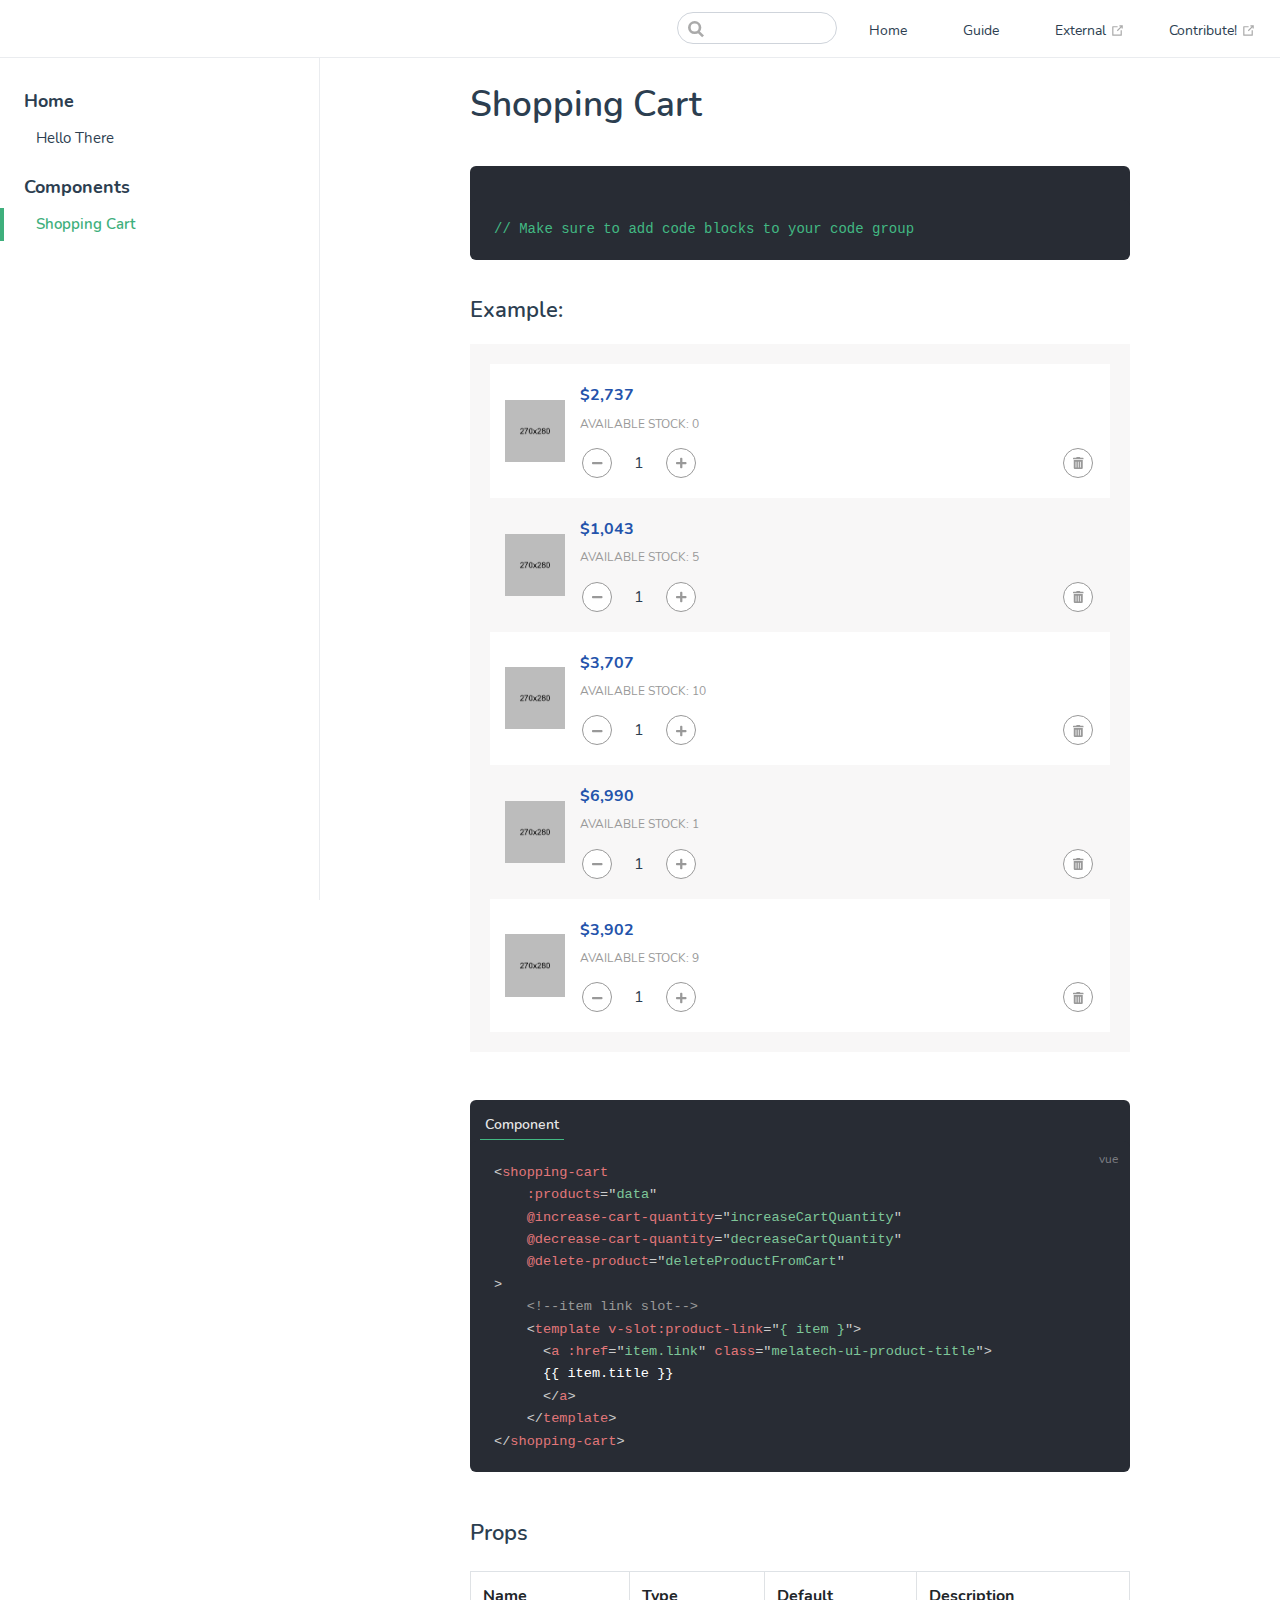
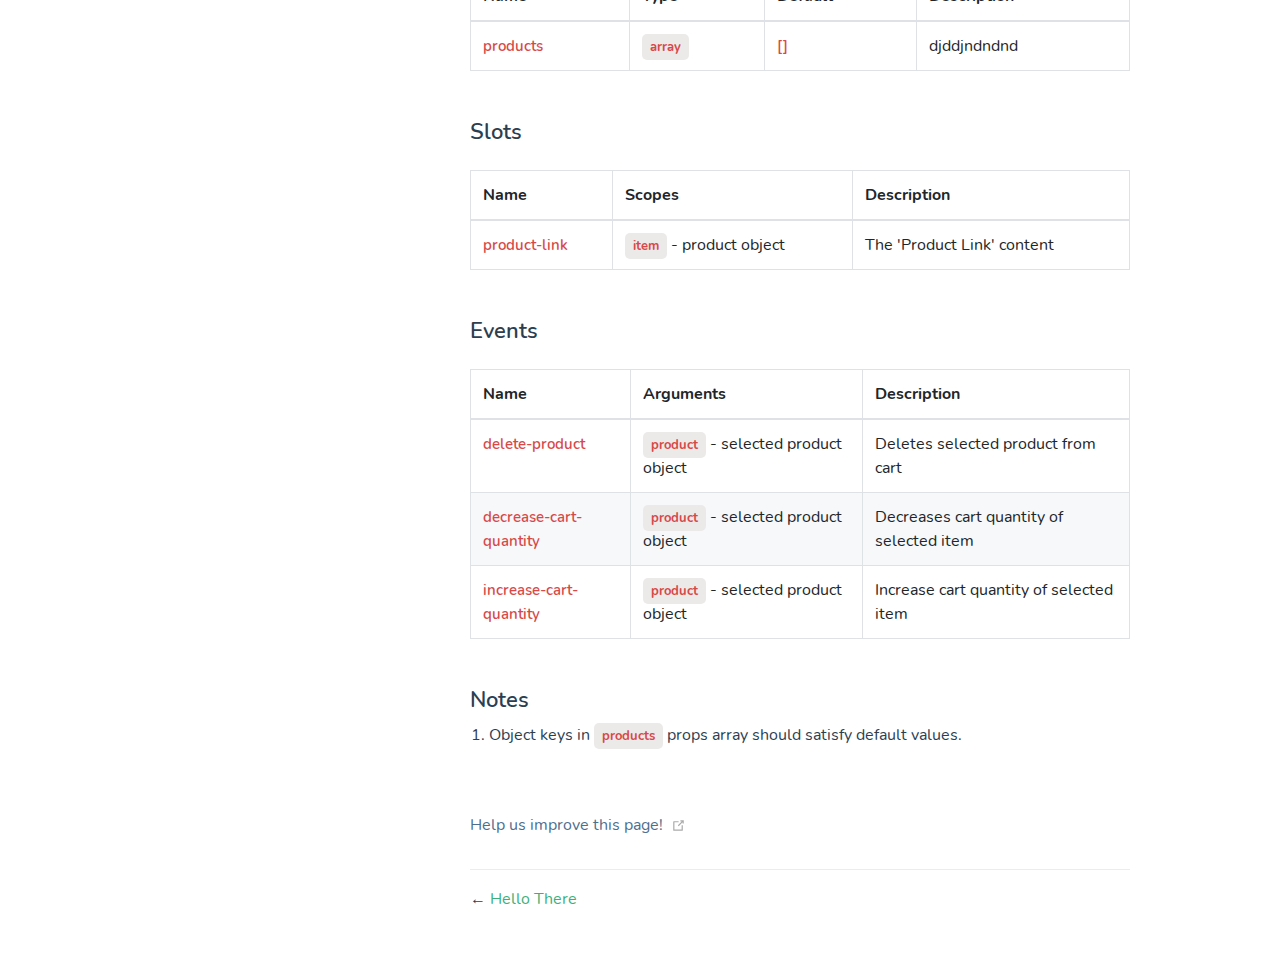
<file: components/ShoppingCart.html>
<!DOCTYPE html>
<html lang="en-US">
  <head>
    <meta charset="utf-8">
    <meta name="viewport" content="width=device-width,initial-scale=1">
    <title>Shopping Cart</title>
    <meta name="generator" content="VuePress 1.8.0">
    
    <meta name="description" content="">
    
    <link rel="preload" href="/assets/css/0.styles.32aa04bb.css" as="style"><link rel="preload" href="/assets/js/app.1068835f.js" as="script"><link rel="preload" href="/assets/js/2.9d5551c6.js" as="script"><link rel="preload" href="/assets/js/12.47513349.js" as="script"><link rel="preload" href="/assets/js/8.c96224d3.js" as="script"><link rel="preload" href="/assets/js/7.8483202b.js" as="script"><link rel="preload" href="/assets/js/3.f0119767.js" as="script"><link rel="prefetch" href="/assets/js/10.5dce2a23.js"><link rel="prefetch" href="/assets/js/11.10749542.js"><link rel="prefetch" href="/assets/js/4.85adc6ce.js"><link rel="prefetch" href="/assets/js/5.ee618454.js"><link rel="prefetch" href="/assets/js/6.eca526b6.js"><link rel="prefetch" href="/assets/js/9.0a551bbb.js">
    <link rel="stylesheet" href="/assets/css/0.styles.32aa04bb.css">
  </head>
  <body>
    <div id="app" data-server-rendered="true"><div class="theme-container"><header class="navbar"><div class="sidebar-button"><svg xmlns="http://www.w3.org/2000/svg" aria-hidden="true" role="img" viewBox="0 0 448 512" class="icon"><path fill="currentColor" d="M436 124H12c-6.627 0-12-5.373-12-12V80c0-6.627 5.373-12 12-12h424c6.627 0 12 5.373 12 12v32c0 6.627-5.373 12-12 12zm0 160H12c-6.627 0-12-5.373-12-12v-32c0-6.627 5.373-12 12-12h424c6.627 0 12 5.373 12 12v32c0 6.627-5.373 12-12 12zm0 160H12c-6.627 0-12-5.373-12-12v-32c0-6.627 5.373-12 12-12h424c6.627 0 12 5.373 12 12v32c0 6.627-5.373 12-12 12z"></path></svg></div> <a href="/" class="home-link router-link-active"></a> <div class="links"><div class="search-box"><input aria-label="Search" autocomplete="off" spellcheck="false" value=""> <!----></div> <nav class="nav-links can-hide"><div class="nav-item"><a href="/" class="nav-link">
  Home
</a></div><div class="nav-item"><a href="/guide/" class="nav-link">
  Guide
</a></div><div class="nav-item"><a href="https://google.com" target="_blank" rel="noopener noreferrer" class="nav-link external">
  External
  <span><svg xmlns="http://www.w3.org/2000/svg" aria-hidden="true" focusable="false" x="0px" y="0px" viewBox="0 0 100 100" width="15" height="15" class="icon outbound"><path fill="currentColor" d="M18.8,85.1h56l0,0c2.2,0,4-1.8,4-4v-32h-8v28h-48v-48h28v-8h-32l0,0c-2.2,0-4,1.8-4,4v56C14.8,83.3,16.6,85.1,18.8,85.1z"></path> <polygon fill="currentColor" points="45.7,48.7 51.3,54.3 77.2,28.5 77.2,37.2 85.2,37.2 85.2,14.9 62.8,14.9 62.8,22.9 71.5,22.9"></polygon></svg> <span class="sr-only">(opens new window)</span></span></a></div> <a href="https://github.com/vuejs/vuepress" target="_blank" rel="noopener noreferrer" class="repo-link">
    Contribute!
    <span><svg xmlns="http://www.w3.org/2000/svg" aria-hidden="true" focusable="false" x="0px" y="0px" viewBox="0 0 100 100" width="15" height="15" class="icon outbound"><path fill="currentColor" d="M18.8,85.1h56l0,0c2.2,0,4-1.8,4-4v-32h-8v28h-48v-48h28v-8h-32l0,0c-2.2,0-4,1.8-4,4v56C14.8,83.3,16.6,85.1,18.8,85.1z"></path> <polygon fill="currentColor" points="45.7,48.7 51.3,54.3 77.2,28.5 77.2,37.2 85.2,37.2 85.2,14.9 62.8,14.9 62.8,22.9 71.5,22.9"></polygon></svg> <span class="sr-only">(opens new window)</span></span></a></nav></div></header> <div class="sidebar-mask"></div> <aside class="sidebar"><nav class="nav-links"><div class="nav-item"><a href="/" class="nav-link">
  Home
</a></div><div class="nav-item"><a href="/guide/" class="nav-link">
  Guide
</a></div><div class="nav-item"><a href="https://google.com" target="_blank" rel="noopener noreferrer" class="nav-link external">
  External
  <span><svg xmlns="http://www.w3.org/2000/svg" aria-hidden="true" focusable="false" x="0px" y="0px" viewBox="0 0 100 100" width="15" height="15" class="icon outbound"><path fill="currentColor" d="M18.8,85.1h56l0,0c2.2,0,4-1.8,4-4v-32h-8v28h-48v-48h28v-8h-32l0,0c-2.2,0-4,1.8-4,4v56C14.8,83.3,16.6,85.1,18.8,85.1z"></path> <polygon fill="currentColor" points="45.7,48.7 51.3,54.3 77.2,28.5 77.2,37.2 85.2,37.2 85.2,14.9 62.8,14.9 62.8,22.9 71.5,22.9"></polygon></svg> <span class="sr-only">(opens new window)</span></span></a></div> <a href="https://github.com/vuejs/vuepress" target="_blank" rel="noopener noreferrer" class="repo-link">
    Contribute!
    <span><svg xmlns="http://www.w3.org/2000/svg" aria-hidden="true" focusable="false" x="0px" y="0px" viewBox="0 0 100 100" width="15" height="15" class="icon outbound"><path fill="currentColor" d="M18.8,85.1h56l0,0c2.2,0,4-1.8,4-4v-32h-8v28h-48v-48h28v-8h-32l0,0c-2.2,0-4,1.8-4,4v56C14.8,83.3,16.6,85.1,18.8,85.1z"></path> <polygon fill="currentColor" points="45.7,48.7 51.3,54.3 77.2,28.5 77.2,37.2 85.2,37.2 85.2,14.9 62.8,14.9 62.8,22.9 71.5,22.9"></polygon></svg> <span class="sr-only">(opens new window)</span></span></a></nav>  <ul class="sidebar-links"><li><section class="sidebar-group depth-0"><p class="sidebar-heading"><span>Home</span> <!----></p> <ul class="sidebar-links sidebar-group-items"><li><a href="/" aria-current="page" class="sidebar-link">Hello There</a></li></ul></section></li><li><section class="sidebar-group depth-0"><a href="/components/" class="sidebar-heading clickable router-link-active open"><span>Components</span> <!----></a> <ul class="sidebar-links sidebar-group-items"><li><a href="/components/ShoppingCart.html" aria-current="page" class="active sidebar-link">Shopping Cart</a><ul class="sidebar-sub-headers"></ul></li></ul></section></li></ul> </aside> <main class="page"> <div class="theme-default-content content__default"><h1 id="shopping-cart"><a href="#shopping-cart" class="header-anchor">#</a> Shopping Cart</h1> <br> <div class="theme-code-group" data-v-32c2d7ed><div class="theme-code-group__nav" data-v-32c2d7ed><ul class="theme-code-group__ul" data-v-32c2d7ed></ul></div> <div class="theme-code-block" data-v-6d04095e><div class="language-js extra-class" data-v-6d04095e><pre class="language-js" data-v-6d04095e><code data-v-6d04095e><span class="token keyword" data-v-6d04095e>import</span> ShoppingCart <span class="token keyword" data-v-6d04095e>from</span> <span class="token string" data-v-6d04095e>&quot;melatech_ui&quot;</span><span class="token punctuation" data-v-6d04095e>;</span>
</code></pre></div></div> <pre class="pre-blank" data-v-32c2d7ed>// Make sure to add code blocks to your code group</pre></div> <h3 id="example"><a href="#example" class="header-anchor">#</a> Example:</h3> <div data-v-096be03c><div class="sample-component" data-v-096be03c><div label="Cart" data-v-2323774d data-v-096be03c><ul class="melatech-ui-products-list" data-v-6956a76d data-v-2323774d><li data-v-6956a76d><img src="[data-uri]" alt="sample-item-1" data-v-6956a76d> <div class="content float-left w-100" data-v-6956a76d><div data-v-6956a76d data-v-2323774d></div> <span class="melatech-ui-product-price d-block mt-2" data-v-6956a76d>$6,054</span> <span class="melatech-ui-product-stock d-block mt-1" data-v-6956a76d>Available stock: 0</span> <ul class="melatech-ui-product-actions-icons from-slide-in-bar mt-4" data-v-6e831288 data-v-6956a76d><li class="float-left" data-v-6e831288><button class="btn" data-v-6e831288><svg aria-hidden="true" focusable="false" data-prefix="fas" data-icon="minus" role="img" xmlns="http://www.w3.org/2000/svg" viewBox="0 0 448 512" class="svg-inline--fa fa-minus fa-w-14" data-v-6e831288 data-v-6e831288><path fill="currentColor" d="M416 208H32c-17.67 0-32 14.33-32 32v32c0 17.67 14.33 32 32 32h384c17.67 0 32-14.33 32-32v-32c0-17.67-14.33-32-32-32z" data-v-6e831288 data-v-6e831288></path></svg></button> <span class="sr-only" data-v-6e831288>Add to cart</span></li> <li class="float-left cart-quantity text-center" data-v-6e831288><span data-v-6e831288>1</span></li> <li class="float-left" data-v-6e831288><button class="btn" data-v-6e831288><svg aria-hidden="true" focusable="false" data-prefix="fas" data-icon="plus" role="img" xmlns="http://www.w3.org/2000/svg" viewBox="0 0 448 512" class="svg-inline--fa fa-plus fa-w-14" data-v-6e831288 data-v-6e831288><path fill="currentColor" d="M416 208H272V64c0-17.67-14.33-32-32-32h-32c-17.67 0-32 14.33-32 32v144H32c-17.67 0-32 14.33-32 32v32c0 17.67 14.33 32 32 32h144v144c0 17.67 14.33 32 32 32h32c17.67 0 32-14.33 32-32V304h144c17.67 0 32-14.33 32-32v-32c0-17.67-14.33-32-32-32z" data-v-6e831288 data-v-6e831288></path></svg></button> <span class="sr-only" data-v-6e831288>Add to cart</span></li> <!----> <!----> <!----> <li data-v-6e831288><button class="btn" data-v-6e831288><svg aria-hidden="true" focusable="false" data-prefix="fas" data-icon="trash-alt" role="img" xmlns="http://www.w3.org/2000/svg" viewBox="0 0 448 512" class="svg-inline--fa fa-trash-alt fa-w-14" data-v-6e831288 data-v-6e831288><path fill="currentColor" d="M32 464a48 48 0 0 0 48 48h288a48 48 0 0 0 48-48V128H32zm272-256a16 16 0 0 1 32 0v224a16 16 0 0 1-32 0zm-96 0a16 16 0 0 1 32 0v224a16 16 0 0 1-32 0zm-96 0a16 16 0 0 1 32 0v224a16 16 0 0 1-32 0zM432 32H312l-9.4-18.7A24 24 0 0 0 281.1 0H166.8a23.72 23.72 0 0 0-21.4 13.3L136 32H16A16 16 0 0 0 0 48v32a16 16 0 0 0 16 16h416a16 16 0 0 0 16-16V48a16 16 0 0 0-16-16z" data-v-6e831288 data-v-6e831288></path></svg></button> <span class="sr-only" data-v-6e831288>Trash</span></li></ul></div></li><li data-v-6956a76d><img src="[data-uri]" alt="sample-item-2" data-v-6956a76d> <div class="content float-left w-100" data-v-6956a76d><div data-v-6956a76d data-v-2323774d></div> <span class="melatech-ui-product-price d-block mt-2" data-v-6956a76d>$2,973</span> <span class="melatech-ui-product-stock d-block mt-1" data-v-6956a76d>Available stock: 0</span> <ul class="melatech-ui-product-actions-icons from-slide-in-bar mt-4" data-v-6e831288 data-v-6956a76d><li class="float-left" data-v-6e831288><button class="btn" data-v-6e831288><svg aria-hidden="true" focusable="false" data-prefix="fas" data-icon="minus" role="img" xmlns="http://www.w3.org/2000/svg" viewBox="0 0 448 512" class="svg-inline--fa fa-minus fa-w-14" data-v-6e831288 data-v-6e831288><path fill="currentColor" d="M416 208H32c-17.67 0-32 14.33-32 32v32c0 17.67 14.33 32 32 32h384c17.67 0 32-14.33 32-32v-32c0-17.67-14.33-32-32-32z" data-v-6e831288 data-v-6e831288></path></svg></button> <span class="sr-only" data-v-6e831288>Add to cart</span></li> <li class="float-left cart-quantity text-center" data-v-6e831288><span data-v-6e831288>1</span></li> <li class="float-left" data-v-6e831288><button class="btn" data-v-6e831288><svg aria-hidden="true" focusable="false" data-prefix="fas" data-icon="plus" role="img" xmlns="http://www.w3.org/2000/svg" viewBox="0 0 448 512" class="svg-inline--fa fa-plus fa-w-14" data-v-6e831288 data-v-6e831288><path fill="currentColor" d="M416 208H272V64c0-17.67-14.33-32-32-32h-32c-17.67 0-32 14.33-32 32v144H32c-17.67 0-32 14.33-32 32v32c0 17.67 14.33 32 32 32h144v144c0 17.67 14.33 32 32 32h32c17.67 0 32-14.33 32-32V304h144c17.67 0 32-14.33 32-32v-32c0-17.67-14.33-32-32-32z" data-v-6e831288 data-v-6e831288></path></svg></button> <span class="sr-only" data-v-6e831288>Add to cart</span></li> <!----> <!----> <!----> <li data-v-6e831288><button class="btn" data-v-6e831288><svg aria-hidden="true" focusable="false" data-prefix="fas" data-icon="trash-alt" role="img" xmlns="http://www.w3.org/2000/svg" viewBox="0 0 448 512" class="svg-inline--fa fa-trash-alt fa-w-14" data-v-6e831288 data-v-6e831288><path fill="currentColor" d="M32 464a48 48 0 0 0 48 48h288a48 48 0 0 0 48-48V128H32zm272-256a16 16 0 0 1 32 0v224a16 16 0 0 1-32 0zm-96 0a16 16 0 0 1 32 0v224a16 16 0 0 1-32 0zm-96 0a16 16 0 0 1 32 0v224a16 16 0 0 1-32 0zM432 32H312l-9.4-18.7A24 24 0 0 0 281.1 0H166.8a23.72 23.72 0 0 0-21.4 13.3L136 32H16A16 16 0 0 0 0 48v32a16 16 0 0 0 16 16h416a16 16 0 0 0 16-16V48a16 16 0 0 0-16-16z" data-v-6e831288 data-v-6e831288></path></svg></button> <span class="sr-only" data-v-6e831288>Trash</span></li></ul></div></li><li data-v-6956a76d><img src="[data-uri]" alt="sample-item-3" data-v-6956a76d> <div class="content float-left w-100" data-v-6956a76d><div data-v-6956a76d data-v-2323774d></div> <span class="melatech-ui-product-price d-block mt-2" data-v-6956a76d>$8,586</span> <span class="melatech-ui-product-stock d-block mt-1" data-v-6956a76d>Available stock: 4</span> <ul class="melatech-ui-product-actions-icons from-slide-in-bar mt-4" data-v-6e831288 data-v-6956a76d><li class="float-left" data-v-6e831288><button class="btn" data-v-6e831288><svg aria-hidden="true" focusable="false" data-prefix="fas" data-icon="minus" role="img" xmlns="http://www.w3.org/2000/svg" viewBox="0 0 448 512" class="svg-inline--fa fa-minus fa-w-14" data-v-6e831288 data-v-6e831288><path fill="currentColor" d="M416 208H32c-17.67 0-32 14.33-32 32v32c0 17.67 14.33 32 32 32h384c17.67 0 32-14.33 32-32v-32c0-17.67-14.33-32-32-32z" data-v-6e831288 data-v-6e831288></path></svg></button> <span class="sr-only" data-v-6e831288>Add to cart</span></li> <li class="float-left cart-quantity text-center" data-v-6e831288><span data-v-6e831288>1</span></li> <li class="float-left" data-v-6e831288><button class="btn" data-v-6e831288><svg aria-hidden="true" focusable="false" data-prefix="fas" data-icon="plus" role="img" xmlns="http://www.w3.org/2000/svg" viewBox="0 0 448 512" class="svg-inline--fa fa-plus fa-w-14" data-v-6e831288 data-v-6e831288><path fill="currentColor" d="M416 208H272V64c0-17.67-14.33-32-32-32h-32c-17.67 0-32 14.33-32 32v144H32c-17.67 0-32 14.33-32 32v32c0 17.67 14.33 32 32 32h144v144c0 17.67 14.33 32 32 32h32c17.67 0 32-14.33 32-32V304h144c17.67 0 32-14.33 32-32v-32c0-17.67-14.33-32-32-32z" data-v-6e831288 data-v-6e831288></path></svg></button> <span class="sr-only" data-v-6e831288>Add to cart</span></li> <!----> <!----> <!----> <li data-v-6e831288><button class="btn" data-v-6e831288><svg aria-hidden="true" focusable="false" data-prefix="fas" data-icon="trash-alt" role="img" xmlns="http://www.w3.org/2000/svg" viewBox="0 0 448 512" class="svg-inline--fa fa-trash-alt fa-w-14" data-v-6e831288 data-v-6e831288><path fill="currentColor" d="M32 464a48 48 0 0 0 48 48h288a48 48 0 0 0 48-48V128H32zm272-256a16 16 0 0 1 32 0v224a16 16 0 0 1-32 0zm-96 0a16 16 0 0 1 32 0v224a16 16 0 0 1-32 0zm-96 0a16 16 0 0 1 32 0v224a16 16 0 0 1-32 0zM432 32H312l-9.4-18.7A24 24 0 0 0 281.1 0H166.8a23.72 23.72 0 0 0-21.4 13.3L136 32H16A16 16 0 0 0 0 48v32a16 16 0 0 0 16 16h416a16 16 0 0 0 16-16V48a16 16 0 0 0-16-16z" data-v-6e831288 data-v-6e831288></path></svg></button> <span class="sr-only" data-v-6e831288>Trash</span></li></ul></div></li><li data-v-6956a76d><img src="[data-uri]" alt="sample-item-4" data-v-6956a76d> <div class="content float-left w-100" data-v-6956a76d><div data-v-6956a76d data-v-2323774d></div> <span class="melatech-ui-product-price d-block mt-2" data-v-6956a76d>$8,550</span> <span class="melatech-ui-product-stock d-block mt-1" data-v-6956a76d>Available stock: 7</span> <ul class="melatech-ui-product-actions-icons from-slide-in-bar mt-4" data-v-6e831288 data-v-6956a76d><li class="float-left" data-v-6e831288><button class="btn" data-v-6e831288><svg aria-hidden="true" focusable="false" data-prefix="fas" data-icon="minus" role="img" xmlns="http://www.w3.org/2000/svg" viewBox="0 0 448 512" class="svg-inline--fa fa-minus fa-w-14" data-v-6e831288 data-v-6e831288><path fill="currentColor" d="M416 208H32c-17.67 0-32 14.33-32 32v32c0 17.67 14.33 32 32 32h384c17.67 0 32-14.33 32-32v-32c0-17.67-14.33-32-32-32z" data-v-6e831288 data-v-6e831288></path></svg></button> <span class="sr-only" data-v-6e831288>Add to cart</span></li> <li class="float-left cart-quantity text-center" data-v-6e831288><span data-v-6e831288>1</span></li> <li class="float-left" data-v-6e831288><button class="btn" data-v-6e831288><svg aria-hidden="true" focusable="false" data-prefix="fas" data-icon="plus" role="img" xmlns="http://www.w3.org/2000/svg" viewBox="0 0 448 512" class="svg-inline--fa fa-plus fa-w-14" data-v-6e831288 data-v-6e831288><path fill="currentColor" d="M416 208H272V64c0-17.67-14.33-32-32-32h-32c-17.67 0-32 14.33-32 32v144H32c-17.67 0-32 14.33-32 32v32c0 17.67 14.33 32 32 32h144v144c0 17.67 14.33 32 32 32h32c17.67 0 32-14.33 32-32V304h144c17.67 0 32-14.33 32-32v-32c0-17.67-14.33-32-32-32z" data-v-6e831288 data-v-6e831288></path></svg></button> <span class="sr-only" data-v-6e831288>Add to cart</span></li> <!----> <!----> <!----> <li data-v-6e831288><button class="btn" data-v-6e831288><svg aria-hidden="true" focusable="false" data-prefix="fas" data-icon="trash-alt" role="img" xmlns="http://www.w3.org/2000/svg" viewBox="0 0 448 512" class="svg-inline--fa fa-trash-alt fa-w-14" data-v-6e831288 data-v-6e831288><path fill="currentColor" d="M32 464a48 48 0 0 0 48 48h288a48 48 0 0 0 48-48V128H32zm272-256a16 16 0 0 1 32 0v224a16 16 0 0 1-32 0zm-96 0a16 16 0 0 1 32 0v224a16 16 0 0 1-32 0zm-96 0a16 16 0 0 1 32 0v224a16 16 0 0 1-32 0zM432 32H312l-9.4-18.7A24 24 0 0 0 281.1 0H166.8a23.72 23.72 0 0 0-21.4 13.3L136 32H16A16 16 0 0 0 0 48v32a16 16 0 0 0 16 16h416a16 16 0 0 0 16-16V48a16 16 0 0 0-16-16z" data-v-6e831288 data-v-6e831288></path></svg></button> <span class="sr-only" data-v-6e831288>Trash</span></li></ul></div></li><li data-v-6956a76d><img src="[data-uri]" alt="sample-item-5" data-v-6956a76d> <div class="content float-left w-100" data-v-6956a76d><div data-v-6956a76d data-v-2323774d></div> <span class="melatech-ui-product-price d-block mt-2" data-v-6956a76d>$362</span> <span class="melatech-ui-product-stock d-block mt-1" data-v-6956a76d>Available stock: 0</span> <ul class="melatech-ui-product-actions-icons from-slide-in-bar mt-4" data-v-6e831288 data-v-6956a76d><li class="float-left" data-v-6e831288><button class="btn" data-v-6e831288><svg aria-hidden="true" focusable="false" data-prefix="fas" data-icon="minus" role="img" xmlns="http://www.w3.org/2000/svg" viewBox="0 0 448 512" class="svg-inline--fa fa-minus fa-w-14" data-v-6e831288 data-v-6e831288><path fill="currentColor" d="M416 208H32c-17.67 0-32 14.33-32 32v32c0 17.67 14.33 32 32 32h384c17.67 0 32-14.33 32-32v-32c0-17.67-14.33-32-32-32z" data-v-6e831288 data-v-6e831288></path></svg></button> <span class="sr-only" data-v-6e831288>Add to cart</span></li> <li class="float-left cart-quantity text-center" data-v-6e831288><span data-v-6e831288>1</span></li> <li class="float-left" data-v-6e831288><button class="btn" data-v-6e831288><svg aria-hidden="true" focusable="false" data-prefix="fas" data-icon="plus" role="img" xmlns="http://www.w3.org/2000/svg" viewBox="0 0 448 512" class="svg-inline--fa fa-plus fa-w-14" data-v-6e831288 data-v-6e831288><path fill="currentColor" d="M416 208H272V64c0-17.67-14.33-32-32-32h-32c-17.67 0-32 14.33-32 32v144H32c-17.67 0-32 14.33-32 32v32c0 17.67 14.33 32 32 32h144v144c0 17.67 14.33 32 32 32h32c17.67 0 32-14.33 32-32V304h144c17.67 0 32-14.33 32-32v-32c0-17.67-14.33-32-32-32z" data-v-6e831288 data-v-6e831288></path></svg></button> <span class="sr-only" data-v-6e831288>Add to cart</span></li> <!----> <!----> <!----> <li data-v-6e831288><button class="btn" data-v-6e831288><svg aria-hidden="true" focusable="false" data-prefix="fas" data-icon="trash-alt" role="img" xmlns="http://www.w3.org/2000/svg" viewBox="0 0 448 512" class="svg-inline--fa fa-trash-alt fa-w-14" data-v-6e831288 data-v-6e831288><path fill="currentColor" d="M32 464a48 48 0 0 0 48 48h288a48 48 0 0 0 48-48V128H32zm272-256a16 16 0 0 1 32 0v224a16 16 0 0 1-32 0zm-96 0a16 16 0 0 1 32 0v224a16 16 0 0 1-32 0zm-96 0a16 16 0 0 1 32 0v224a16 16 0 0 1-32 0zM432 32H312l-9.4-18.7A24 24 0 0 0 281.1 0H166.8a23.72 23.72 0 0 0-21.4 13.3L136 32H16A16 16 0 0 0 0 48v32a16 16 0 0 0 16 16h416a16 16 0 0 0 16-16V48a16 16 0 0 0-16-16z" data-v-6e831288 data-v-6e831288></path></svg></button> <span class="sr-only" data-v-6e831288>Trash</span></li></ul></div></li></ul></div></div> <div class="mt-5" data-v-096be03c><div class="theme-code-group" data-v-32c2d7ed><div class="theme-code-group__nav" data-v-32c2d7ed><ul class="theme-code-group__ul" data-v-32c2d7ed></ul></div> <div class="theme-code-block" data-v-6d04095e><div class="language-vue extra-class" data-v-6d04095e><pre class="language-vue" data-v-6d04095e><code data-v-6d04095e><span class="token tag" data-v-6d04095e><span class="token tag" data-v-6d04095e><span class="token punctuation" data-v-6d04095e>&lt;</span>shopping-cart</span>
    <span class="token attr-name" data-v-6d04095e>:products</span><span class="token attr-value" data-v-6d04095e><span class="token punctuation attr-equals" data-v-6d04095e>=</span><span class="token punctuation" data-v-6d04095e>&quot;</span>data<span class="token punctuation" data-v-6d04095e>&quot;</span></span>
    <span class="token attr-name" data-v-6d04095e>@increase-cart-quantity</span><span class="token attr-value" data-v-6d04095e><span class="token punctuation attr-equals" data-v-6d04095e>=</span><span class="token punctuation" data-v-6d04095e>&quot;</span>increaseCartQuantity<span class="token punctuation" data-v-6d04095e>&quot;</span></span>
    <span class="token attr-name" data-v-6d04095e>@decrease-cart-quantity</span><span class="token attr-value" data-v-6d04095e><span class="token punctuation attr-equals" data-v-6d04095e>=</span><span class="token punctuation" data-v-6d04095e>&quot;</span>decreaseCartQuantity<span class="token punctuation" data-v-6d04095e>&quot;</span></span>
    <span class="token attr-name" data-v-6d04095e>@delete-product</span><span class="token attr-value" data-v-6d04095e><span class="token punctuation attr-equals" data-v-6d04095e>=</span><span class="token punctuation" data-v-6d04095e>&quot;</span>deleteProductFromCart<span class="token punctuation" data-v-6d04095e>&quot;</span></span>
<span class="token punctuation" data-v-6d04095e>&gt;</span></span>
    <span class="token comment" data-v-6d04095e>&lt;!--item link slot--&gt;</span>
    <span class="token tag" data-v-6d04095e><span class="token tag" data-v-6d04095e><span class="token punctuation" data-v-6d04095e>&lt;</span>template</span> <span class="token attr-name" data-v-6d04095e><span class="token namespace" data-v-6d04095e>v-slot:</span>product-link</span><span class="token attr-value" data-v-6d04095e><span class="token punctuation attr-equals" data-v-6d04095e>=</span><span class="token punctuation" data-v-6d04095e>&quot;</span>{ item }<span class="token punctuation" data-v-6d04095e>&quot;</span></span><span class="token punctuation" data-v-6d04095e>&gt;</span></span>
      <span class="token tag" data-v-6d04095e><span class="token tag" data-v-6d04095e><span class="token punctuation" data-v-6d04095e>&lt;</span>a</span> <span class="token attr-name" data-v-6d04095e>:href</span><span class="token attr-value" data-v-6d04095e><span class="token punctuation attr-equals" data-v-6d04095e>=</span><span class="token punctuation" data-v-6d04095e>&quot;</span>item.link<span class="token punctuation" data-v-6d04095e>&quot;</span></span> <span class="token attr-name" data-v-6d04095e>class</span><span class="token attr-value" data-v-6d04095e><span class="token punctuation attr-equals" data-v-6d04095e>=</span><span class="token punctuation" data-v-6d04095e>&quot;</span>melatech-ui-product-title<span class="token punctuation" data-v-6d04095e>&quot;</span></span><span class="token punctuation" data-v-6d04095e>&gt;</span></span>
      {{ item.title }}
      <span class="token tag" data-v-6d04095e><span class="token tag" data-v-6d04095e><span class="token punctuation" data-v-6d04095e>&lt;/</span>a</span><span class="token punctuation" data-v-6d04095e>&gt;</span></span>
    <span class="token tag" data-v-6d04095e><span class="token tag" data-v-6d04095e><span class="token punctuation" data-v-6d04095e>&lt;/</span>template</span><span class="token punctuation" data-v-6d04095e>&gt;</span></span>
<span class="token tag" data-v-6d04095e><span class="token tag" data-v-6d04095e><span class="token punctuation" data-v-6d04095e>&lt;/</span>shopping-cart</span><span class="token punctuation" data-v-6d04095e>&gt;</span></span>
</code></pre></div></div> <pre class="pre-blank" data-v-32c2d7ed>// Make sure to add code blocks to your code group</pre></div></div> <div data-v-096be03c><div class="mt-5 props-table" data-v-07f3963f data-v-096be03c><h3 id="props" data-v-07f3963f><a href="#props" class="header-anchor" data-v-07f3963f>#</a> Props</h3> <div class="table-responsive mt-2" data-v-07f3963f><table role="table" aria-busy="false" aria-colcount="4" class="table b-table w-100 table-responsive" data-v-07f3963f><!----><!----><thead role="rowgroup"><!----><tr role="row"><th role="columnheader" scope="col" aria-colindex="1"><div>Name</div></th><th role="columnheader" scope="col" aria-colindex="2"><div>Type</div></th><th role="columnheader" scope="col" aria-colindex="3"><div>Default</div></th><th role="columnheader" scope="col" aria-colindex="4"><div>Description</div></th></tr></thead><tbody role="rowgroup"><!----><tr role="row"><td aria-colindex="1" role="cell"><span class="label text-center" data-v-07f3963f>products</span></td><td aria-colindex="2" role="cell"><span class="props text-center" data-v-07f3963f>array</span></td><td aria-colindex="3" role="cell"><span class="default text-center" data-v-07f3963f>[]</span></td><td aria-colindex="4" role="cell">djddjndndnd</td></tr><!----><!----></tbody><!----></table></div></div></div> <div data-v-096be03c><div class="mt-5 slots-table" data-v-07f3963f data-v-096be03c><h3 id="props" data-v-07f3963f><a href="#props" class="header-anchor" data-v-07f3963f>#</a> Slots</h3> <div class="table-responsive mt-2" data-v-07f3963f><table role="table" aria-busy="false" aria-colcount="3" class="table b-table w-100 table-responsive" data-v-07f3963f><!----><!----><thead role="rowgroup"><!----><tr role="row"><th role="columnheader" scope="col" aria-colindex="1"><div>Name</div></th><th role="columnheader" scope="col" aria-colindex="2"><div>Scopes</div></th><th role="columnheader" scope="col" aria-colindex="3"><div>Description</div></th></tr></thead><tbody role="rowgroup"><!----><tr role="row"><td aria-colindex="1" role="cell"><span class="label text-center" data-v-07f3963f>product-link</span></td><td aria-colindex="2" role="cell"><span class="scopes-name text-center" data-v-07f3963f>item</span>
        -
        <span class="text-center" data-v-07f3963f>product object</span></td><td aria-colindex="3" role="cell">The 'Product Link' content</td></tr><!----><!----></tbody><!----></table></div></div></div> <div data-v-096be03c><div class="mt-5 events-table" data-v-07f3963f data-v-096be03c><h3 id="props" data-v-07f3963f><a href="#props" class="header-anchor" data-v-07f3963f>#</a> Events</h3> <div class="table-responsive mt-2" data-v-07f3963f><table role="table" aria-busy="false" aria-colcount="3" class="table b-table w-100 table-responsive" data-v-07f3963f><!----><!----><thead role="rowgroup"><!----><tr role="row"><th role="columnheader" scope="col" aria-colindex="1"><div>Name</div></th><th role="columnheader" scope="col" aria-colindex="2"><div>Arguments</div></th><th role="columnheader" scope="col" aria-colindex="3"><div>Description</div></th></tr></thead><tbody role="rowgroup"><!----><tr role="row"><td aria-colindex="1" role="cell"><span class="label text-center" data-v-07f3963f>delete-product</span></td><td aria-colindex="2" role="cell"><span class="arguments-name text-center" data-v-07f3963f>product</span>
        -
        <span class="text-center" data-v-07f3963f>selected product object</span></td><td aria-colindex="3" role="cell">Deletes selected product from cart</td></tr><tr role="row"><td aria-colindex="1" role="cell"><span class="label text-center" data-v-07f3963f>decrease-cart-quantity</span></td><td aria-colindex="2" role="cell"><span class="arguments-name text-center" data-v-07f3963f>product</span>
        -
        <span class="text-center" data-v-07f3963f>selected product object</span></td><td aria-colindex="3" role="cell">Decreases cart quantity of selected item</td></tr><tr role="row"><td aria-colindex="1" role="cell"><span class="label text-center" data-v-07f3963f>increase-cart-quantity</span></td><td aria-colindex="2" role="cell"><span class="arguments-name text-center" data-v-07f3963f>product</span>
        -
        <span class="text-center" data-v-07f3963f>selected product object</span></td><td aria-colindex="3" role="cell">Increase cart quantity of selected item</td></tr><!----><!----></tbody><!----></table></div></div></div> <div data-v-096be03c><div class="mt-5 notes" data-v-0bd31961 data-v-096be03c><h3 id="notes" data-v-0bd31961><a href="#notes" class="header-anchor" data-v-0bd31961>#</a> Notes</h3> <div data-v-0bd31961><ol data-v-0bd31961><li data-v-0bd31961><span data-v-0bd31961>Object keys in <span class="notes-props">products</span> props array should satisfy default values.</span></li></ol></div></div></div></div></div> <footer class="page-edit"><div class="edit-link"><a href="https://github.com/vuejs/vuepress/edit/master/docs/components/ShoppingCart.md" target="_blank" rel="noopener noreferrer">Help us improve this page!</a> <span><svg xmlns="http://www.w3.org/2000/svg" aria-hidden="true" focusable="false" x="0px" y="0px" viewBox="0 0 100 100" width="15" height="15" class="icon outbound"><path fill="currentColor" d="M18.8,85.1h56l0,0c2.2,0,4-1.8,4-4v-32h-8v28h-48v-48h28v-8h-32l0,0c-2.2,0-4,1.8-4,4v56C14.8,83.3,16.6,85.1,18.8,85.1z"></path> <polygon fill="currentColor" points="45.7,48.7 51.3,54.3 77.2,28.5 77.2,37.2 85.2,37.2 85.2,14.9 62.8,14.9 62.8,22.9 71.5,22.9"></polygon></svg> <span class="sr-only">(opens new window)</span></span></div> <!----></footer> <div class="page-nav"><p class="inner"><span class="prev">
      ←
      <a href="/" class="prev router-link-active">
        Hello There
      </a></span> <!----></p></div> </main></div><div class="global-ui"></div></div>
    <script src="/assets/js/app.1068835f.js" defer></script><script src="/assets/js/2.9d5551c6.js" defer></script><script src="/assets/js/12.47513349.js" defer></script><script src="/assets/js/8.c96224d3.js" defer></script><script src="/assets/js/7.8483202b.js" defer></script><script src="/assets/js/3.f0119767.js" defer></script>
  </body>
</html>
</file>
